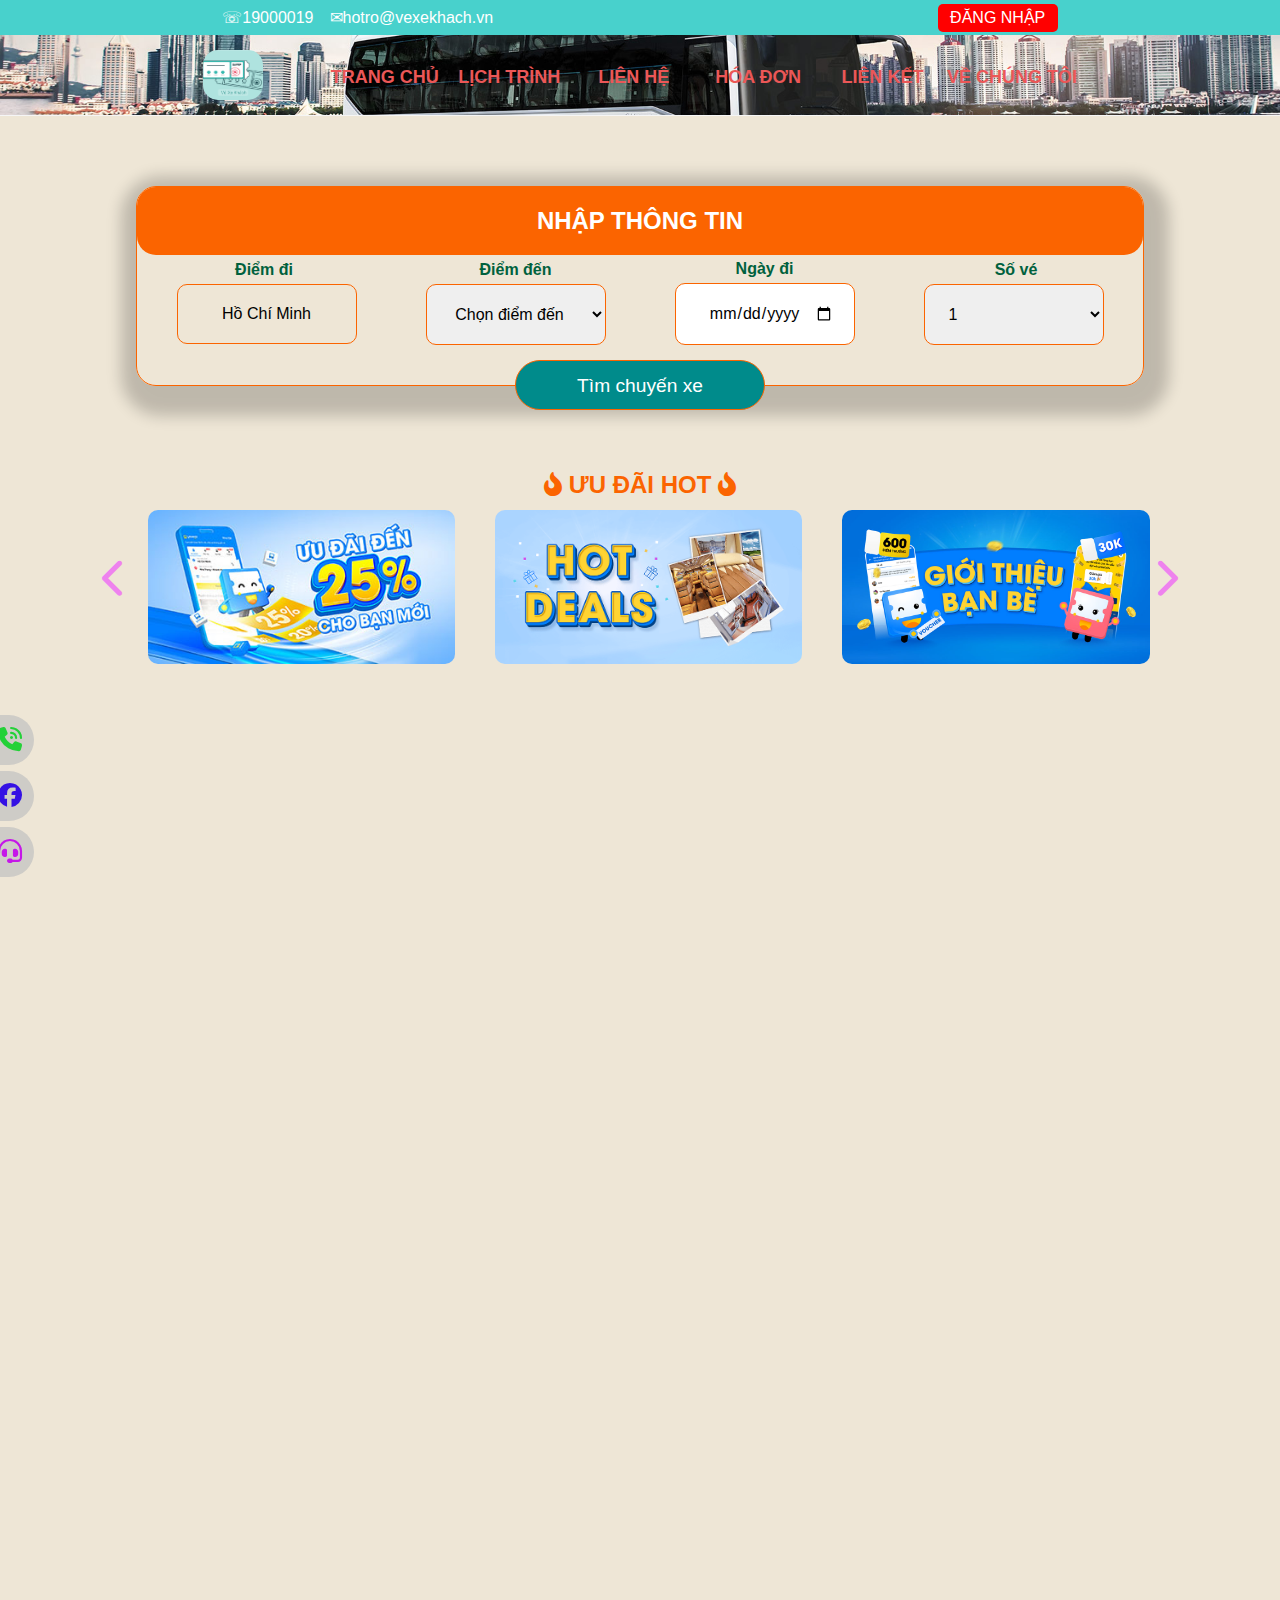
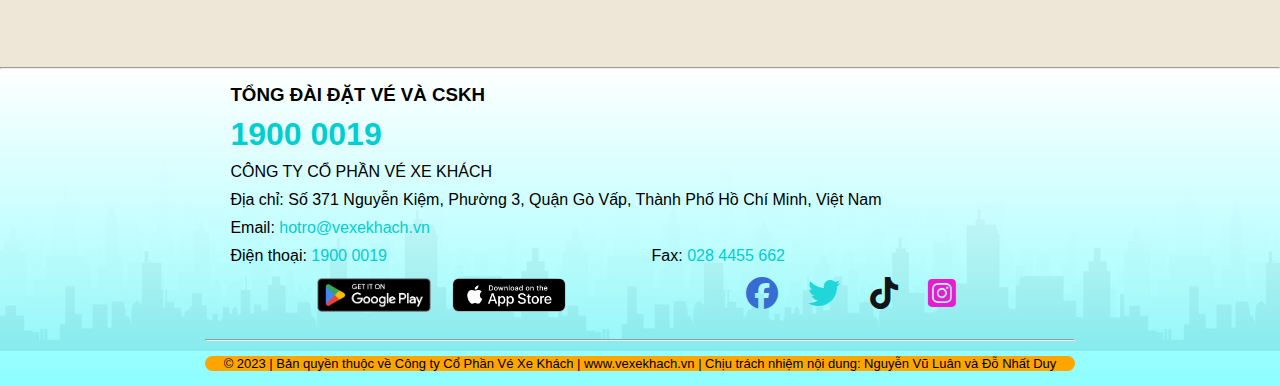
<file: index.html>
<!DOCTYPE html>
<html>

<head>
    <meta charset="UTF-8">
    <meta name="viewport" content="width=device-width, initial-scale=1.0">
    <link rel="stylesheet" href="index.css">
    <link rel="shortcut icon" href="imgs/shortcut.png">
    <link rel="stylesheet" href="./mobile740-index.css" media="screen and (max-width: 740px)" />
    <script src="code.jquery.com_jquery-3.7.0.min.js"></script>
    <script src="./index.js"></script>
    <link rel="stylesheet" href="https://cdnjs.cloudflare.com/ajax/libs/animate.css/4.1.1/animate.min.css">
    <link rel="stylesheet" href="https://cdnjs.cloudflare.com/ajax/libs/font-awesome/6.4.2/css/all.min.css">
    <title>Vé Xe Khách | Đặt Vé Nhanh</title>
</head>

<body >
    <header >
        <section>
            <div class="flex bg">
                <div class="flex">
                    <a href="#">
                        <div class="mgr">&#9743;19000019</div>
                    </a>
                    <a href="#">
                        <div class="mgl">&#9993;hotro@vexekhach.vn</div>
                    </a>
                </div>
                <div class="signin">
                    <a class="signin-a" href="#" id="showLogin">
                        <div>Đăng nhập</div>
                    </a>
                </div>
            </div>
        </section>
        <nav class="bg-nav">
            <section class="logo">
                <div class="flex">
                    <a class="div-img" href="./index.html"><img class="img" src="imgs/Vé Xe Khách.png" alt="logo"></a>

                    <nav id="menu">
                        <ul id="selec-header" class="selec-header">
                            <li><a href="index.html">TRANG CHỦ</a></li>
                            <li><a href="trang1.html">LỊCH TRÌNH</a></li>
                            <li><a href="trang3.html">LIÊN HỆ</a></li>
                            <li><a href="#">HÓA ĐƠN</a></li>
                            <li>
                                <a class="visited" href="#">LIÊN KẾT</a>
                                <ul class="sub-menu">
                                    <li><a href="https://futabus.vn/" target="_blank">FUTABusLines</a></li>
                                    <li><a href="https://vexere.com/" target="_blank">VeXeRe</a></li>
                                    <li><a href="https://megabus.vn/" target="_blank">Megabus</a></li>
                                </ul>
                            </li>
                            <li><a href="trang2.html">VỀ CHÚNG TÔI</a></li>
                            <li class="hide-on-large-screen"><a href="javascrpt:;"><i
                                        class="fa-solid fa-square-xmark close" style="color: #30c081;"></i></a></li>
                        </ul>
                        <a href="javascript:;" class="show-nav"><i class="fa-solid fa-bars"
                                style="color: #17ccd9;"></i></a>
                    </nav>
                </div>
            </section>
        </nav>
    </header>
    <main>
        <div>
            <section>
                <div>
                    <div class="box">
                        <div class="boxx">
                            <h2 class="boxx-padding20">NHẬP THÔNG TIN</h2>
                            <div class="boxx-table ">
                                <div>
                                    <label>Điểm đi</label>
                                    <div>
                                        <span class="start">Hồ Chí Minh</span>
                                    </div>
                                </div>
                                <div>
                                    <label>Điểm đến</label>
                                    <div>
                                        <select id="destination" class="end">
                                            <option value="">Chọn điểm đến</option>
                                            <option value="ag">An Giang</option>
                                            <option value="kh">Khánh Hòa</option>
                                            <option value="nb">Ninh Bình</option>
                                            <option value="bd">Bình Định</option>
                                            <option value="qn">Quảng Ngãi</option>
                                        </select>
                                    </div>
                                </div>
                                <div class="dates">
                                    <label>Ngày đi</label>
                                    <input type="date" class="date" id="date">
                                </div>
                                <div>
                                    <label>Số vé</label>
                                    <div>
                                        <select class="tickets" id="tickets" name="tickets" aria-placeholder="aaaaa">
                                            <option value="1">1</option>
                                            <option value="2">2</option>
                                            <option value="3">3</option>
                                            <option value="4">4</option>
                                            <option value="5">5</option>
                                        </select>
                                    </div>
                                </div>
                            </div>
                        </div>
                    </div>
                </div>
                <button class="search">Tìm chuyến xe</button>
            </section>

            <div class="login" id="popup">
                <form action="index.html">
                    <h1>login</h1>
                    <div class="input">
                        <i class="fa-solid fa-user line-icon" style="color: #511f1f;"></i>
                        <input type="text" placeholder="Username"required>
                       
                    </div>
                    <div class="input">
                        <i class="fa-solid fa-lock line-icon" style="color: #a23510;"></i>
                        <input type="password" placeholder="password" required maxlength="19">
                       
                    </div>
                    <div class="forget">
                        <label><input type="checkbox"> remember me</label>
                        <a href="#">forgot password?</a>
                    </div>
                    <button id="Login" type="submit" class="btn">login</button>
        
                    <div class="register">
                        <p>Don't have an account ? <a href="./register.html">register now</a></p>
                    </div>
                </form>
                <p><i id="closePopup" class="fa-solid fa-square-xmark close-login"></i></p>
            </div>

            

            <div class="Notification" id="notification">
                <p><i class="fa-regular fa-rectangle-xmark close2" style="color: #fb5d41;"></i></p>
                <p><i class="fa-solid fa-triangle-exclamation fa-bounce" style="color: #ffae00;"></i>Tuyến Đường hiện không hỗ trợ<i class="fa-solid fa-triangle-exclamation fa-bounce" style="color: #ffae00;"></i></p>
            </div>

            <div id="slide">
                <h2><i class="fa-solid fa-fire-flame-curved fa-shake"></i> ƯU ĐÃI HOT <i
                        class="fa-solid fa-fire-flame-curved fa-shake"></i></h2>
                <div class="imgs flex">
                    <img class="img-location" src="./imgs/endow1.jpg" alt="img1">
                    <img class="img-location" src="./imgs/endow2.png" alt="img2">
                    <img class="img-location" src="./imgs/endow3.jpg" alt="img3">
                </div>
                <div class="Controll">
                    <i class="fa-solid fa-chevron-left" onclick="prev()"></i>
                    <i class="fa-solid fa-chevron-right" onclick="next()"></i>
                </div>
            </div>

            <div id="slide2" class="reveal" >
                <div class="text-slice2">
                    <h2> Tuyến Đường Phổ Biến </h2>
                    <p>được khách hàng tin đưởng và lựa chọn</p>
                </div>
                <div class="slide-container">
                    <div class="routes flex" id="routes">
                        <div class="route">
                            <a href="trang1.html">
                                <div><img class="img-route  fixed-size-img" src="./imgs/ND1.jpg" alt="img 4"></div>
                                <div class="route-name">Sài Gòn - Đà Nẵng </div>
                                <div class="route-price">Từ 400.000đ</div>
                            </a>
                        </div>
                    </div>
                </div>
                <div class="Controll2">
                    <i class="fa-solid fa-circle-chevron-left fa-fade fa-sm" style="color: #db0ab5;"
                        onclick="prev2()"></i>
                    <i class="fa-solid fa-circle-chevron-right fa-fade fa-sm" style="color: #db0ab5;"
                        onclick="next2()"></i>
                </div>
            </div>

            <div class="more-about reveal">
                <h2>BUS GROUP - CHẤT LƯỢNG LÀ DANH DỰ</h2>
                <P>Được Khách Hàng Tin Tưởng và Lựa Chọn</P>
                <div class="flex abouts">
                    <div class="about">
                        <ul class="flex about1">
                            <li><img src="./imgs/about1.svg" alt="about1"></li>
                            <li>
                                <h4>Hơn 400 triệu lượt khách</h4>
                            </li>
                        </ul>
                        <ul class="flex about2">
                            <li><img src="./imgs/about2.svg" alt="about2"></li>
                            <li>
                                <h4>Hơn 500 Phòng vé - Bưu Cục</h4>
                            </li>
                        </ul>
                        <ul class="flex about3">
                            <li><img src="./imgs/about3.svg" alt="about3"></li>
                            <li>
                                <h4>Hơn 3000 Chuyến Xe</h4>
                            </li>
                        </ul>
                    </div>
                    <div><img class="img-about" src="./imgs/about.svg" alt="about"></div>
                </div>
            </div>
        </div>
    </main>
    <footer>
        <div class="footer-hr">
            <hr>
        </div>

        <div class="footer-div">
            <div class="footer-div-div1">
                <h3>TỔNG ĐÀI ĐẶT VÉ VÀ CSKH</h3>
                <h1><a class="foot" href="#">1900 0019</a></h1>
                <p>CÔNG TY CỔ PHẦN VÉ XE KHÁCH</p>
                <p>Địa chỉ: Số 371 Nguyễn Kiệm, Phường 3, Quận Gò Vấp, Thành Phố Hồ Chí Minh, Việt Nam</a></p>
                <p>Email: <a class="foot" href="#">hotro@vexekhach.vn</a></p>
                <div class="flex space">
                    <div class="phone">Điện thoại: <a class="foot" href="#">1900 0019</a></div>
                    <div>Fax: <a class="foot" href="#">028 4455 662</a></div>
                </div>
                <div class="flex more">
                    <div class="more-img">
                        <a href="#"><img src="./imgs/google play.png" alt="app store"></a>
                        <a href="#"><img src="./imgs/app store.png" alt="google play"></a>
                    </div>
                    <div class="icon-footer flex">
                        <a href="https://www.facebook.com/"><span><i class="fa-brands fa-facebook my-element hover-animate" style="color: #366dd3;"></i></span></a>
                        <a href="https://twitter.com/?lang=en"> <span><i class="fa-brands fa-twitter my-element hover-animate" style="color: #20d6d9;"></i></span></a>
                        <a href="https://www.tiktok.com/en/"><span><i class="fa-brands fa-tiktok my-element hover-animate" style="color: #131416;"></i></span></a>
                        <a href="https://www.instagram.com/"><span><i class="fa-brands fa-square-instagram my-element hover-animate" style="color: #ea1ace;"></i></span></a>
                    </div>

                </div>
            </div>
            <div class="footer-div-div2">
                <div class="footer-div-div2-div1">
                    <hr>
                </div>
                <div class="footer-div-div2-div2">&copy; 2023 | Bản quyền thuộc về Công ty Cổ Phần Vé Xe Khách |
                    www.vexekhach.vn | Chịu trách nhiệm nội dung: Nguyễn Vũ Luân và Đỗ Nhất Duy</div>
                <div class="footer-div-div2-div3"></div>
            </div>
        </div>

        <div class="support flex">
            <a href="#">1900 0019<i class="fa-solid fa-phone-volume fa-beat-fade icon-left" style="color: #23d138;"></i></a>
            <a href="https://www.facebook.com/">Facebook <i class="fa-brands fa-facebook fa-beat-fade icon-left" style="color: #3411e4;"></i></i></a>
            <a href="#">Tư Vấn <i class="fa-solid fa-headset fa-beat-fade icon-left" style="color: #c517e8;"></i></a>
        </div>

        <a href="#" class="totop">
            <i class="fas fa-chevron-up"></i>
        </a>
        <script src="index.js"></script>
    </footer>
</body>

</html>
</file>
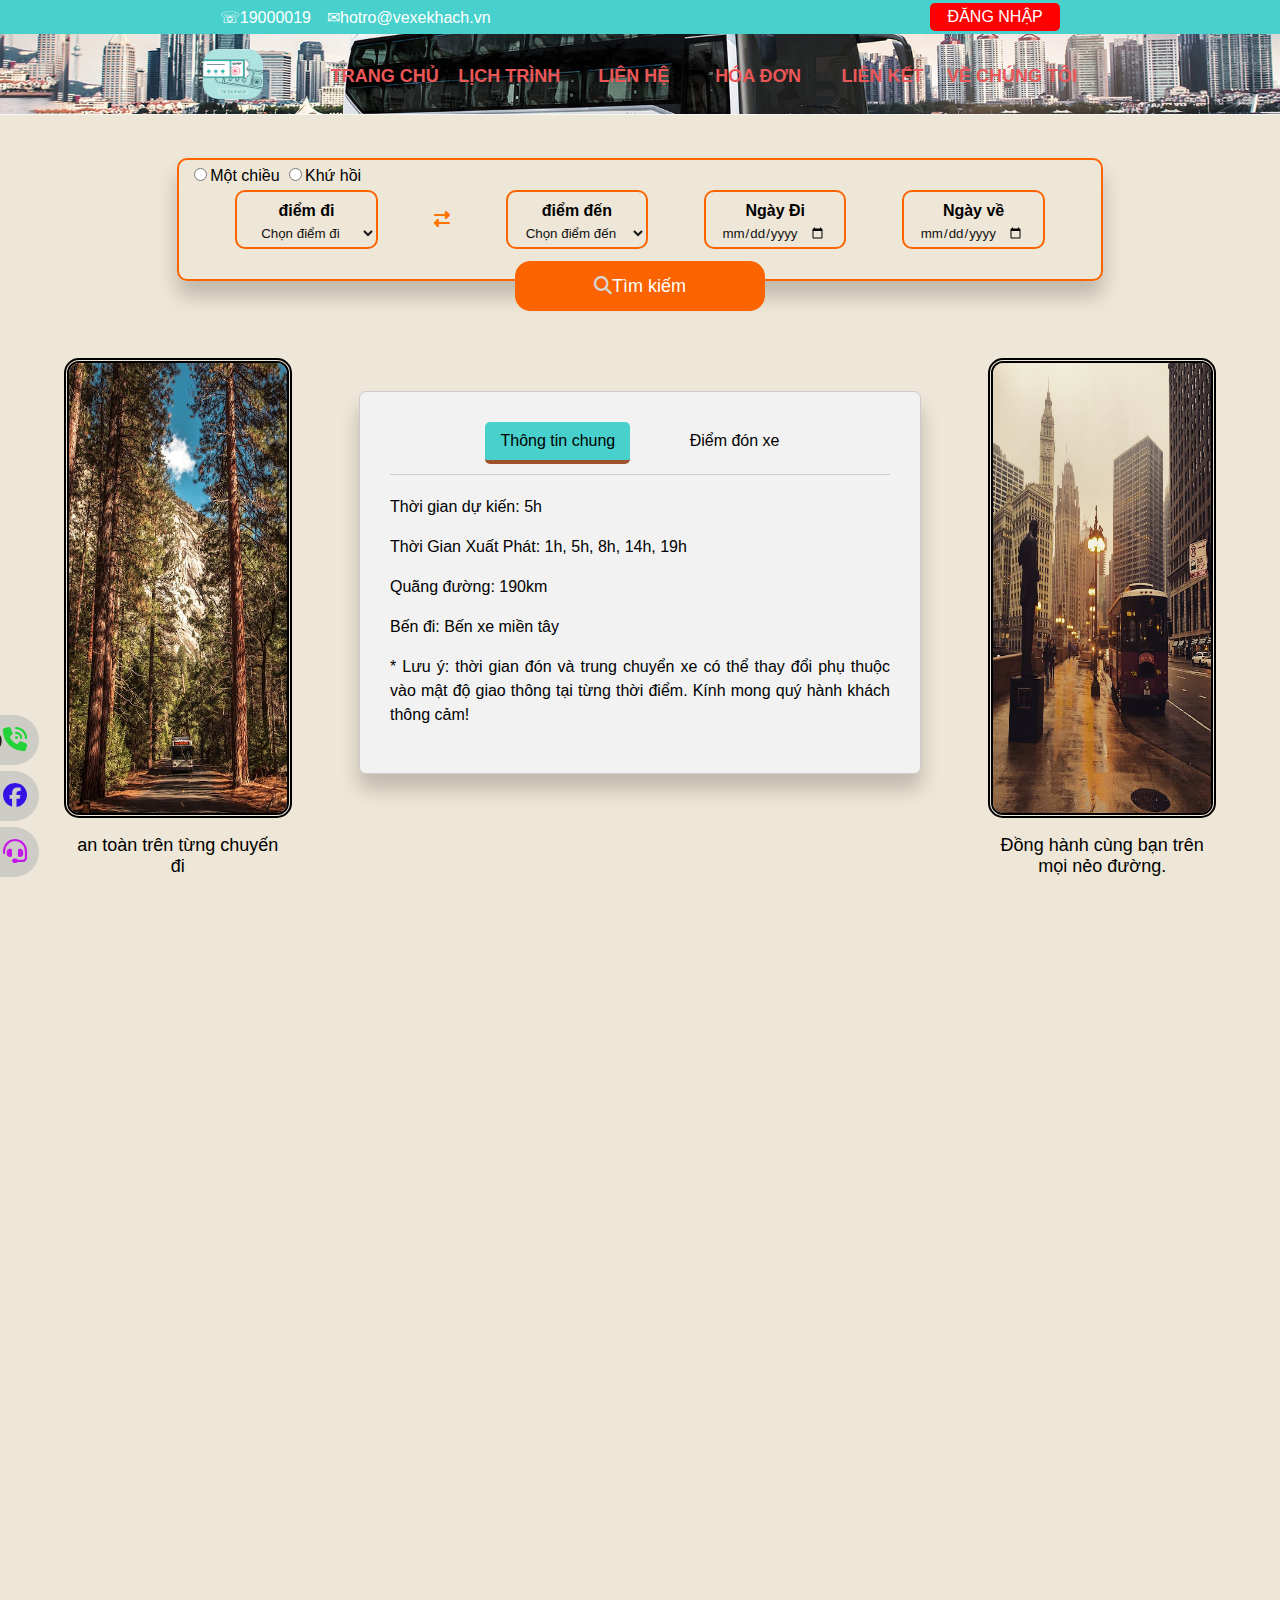
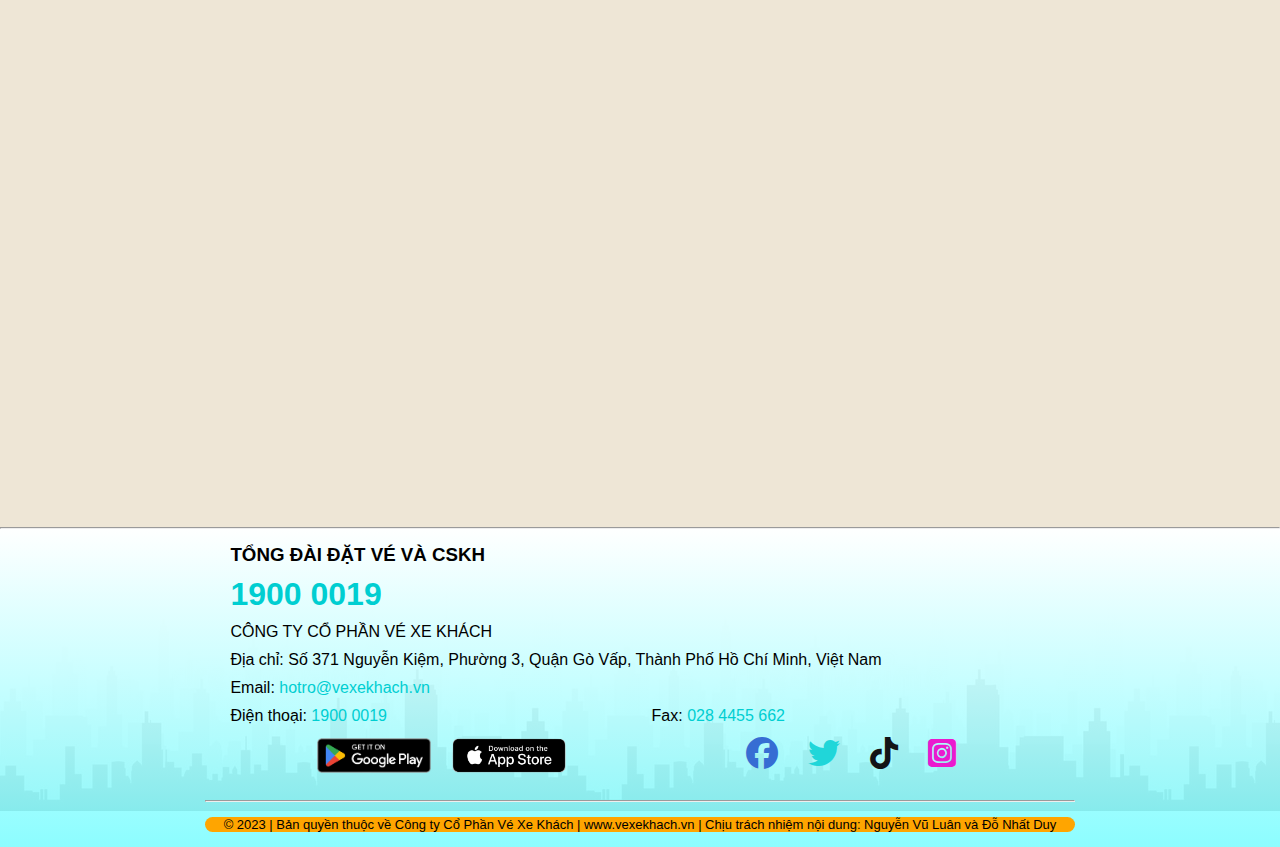
<file: trang1.html>
<!DOCTYPE html>
<html lang="en">

<head>
    <meta charset="UTF-8">
    <meta name="viewport" content="width=device-width, initial-scale=1.0">
    <title>tuyến đường</title>
    <link rel="shortcut icon" href="imgs/shortcut.png">
    <link rel="stylesheet" href="./trang1.css">
    <link rel="stylesheet" href="./mobile740-trang1.css" media="screen and (max-width: 740px)" />
    <script src="code.jquery.com_jquery-3.7.0.min.js"></script>
    <script src="./trang1.js"></script>
    <link rel="stylesheet" href="https://cdnjs.cloudflare.com/ajax/libs/font-awesome/6.4.2/css/all.min.css">
</head>

<body>
    <header>
        <section>
            <div class="flex bg">
                <div class="flex">
                    <a href="#">
                        <div class="mgr">&#9743;19000019</div>
                    </a>
                    <a href="#">
                        <div class="mgl">&#9993;hotro@vexekhach.vn</div>
                    </a>
                </div>
                <div class="signin">
                    <a class="signin-a" href="./register.html">
                        <div>Đăng nhập</div>
                    </a>
                </div>
            </div>
        </section>
        <nav class="bg-nav">
            <section class="logo">
                <div class="flex">
                    <a class="div-img" href="./index.html"><img class="img" src="imgs/Vé Xe Khách.png" alt="logo"></a>

                    <nav id="menu">
                        <ul id="selec-header" class="selec-header">
                            <li><a href="index.html">TRANG CHỦ</a></li>
                            <li><a href="trang1.html">LỊCH TRÌNH</a></li>
                            <li><a href="trang3.html">LIÊN HỆ</a></li>
                            <li><a href="#">HÓA ĐƠN</a></li>
                            <li>
                                <a class="visited" href="#">LIÊN KẾT</a>
                                <ul class="sub-menu">
                                    <li><a href="https://futabus.vn/" target="_blank">FUTABusLines</a></li>
                                    <li><a href="https://vexere.com/" target="_blank">VeXeRe</a></li>
                                    <li><a href="https://megabus.vn/" target="_blank">Megabus</a></li>
                                </ul>
                            </li>
                            <li><a href="trang2.html">VỀ CHÚNG TÔI</a></li>
                            <li class="hide-on-large-screen"><a href="javascrpt:;"><i
                                        class="fa-solid fa-square-xmark close" style="color: #30c081;"></i></a></li>
                        </ul>
                        <a href="javascript:;" class="show-nav"><i class="fa-solid fa-bars icon-menu"
                                style="color: #17ccd9; "></i></a>
                    </nav>
                </div>
            </section>
        </nav>
    </header>

    <aside class="ads ">
        <div class="left-ads">
            <img id="image1" src="./imgs/ads2.jpeg" alt="bus-ads">
            <p>an toàn trên từng chuyến đi</p>
        </div>
        <div class="right-ads">
            <img id="image2" src="./imgs/ads5.jpeg" alt="bus-ads">
            <p>Đồng hành cùng bạn trên mọi nẻo đường.</p>
        </div>
    </aside>

    <main>
        <div>
            <!-- khung lựa chọn điểm đến, điểm đi, tìm kiếm -->
            <div class="routes flex">
                <div>
                    <label>
                        <input type="radio" name="trip-type" value="oneway">Một chiều
                    </label>

                    <label>
                        <input type="radio" name="trip-type" value="roundtrip">Khứ hồi
                    </label>
                </div>

                <div class="route">
                    <label for="departure">điểm đi</label>
                    <select id="departure" class="route-select-box">
                        <option value="">Chọn điểm đi</option>
                        <option value="sg">TP. Hồ Chí Minh</option>
                        <option value="dl">Đà Lạt</option>
                        <option value="nt">Nha Trang</option>
                        <option value="dn">Đà Nẵng</option>
                    </select>
                </div>
                <div>
                    <i class="fa-solid fa-right-left img-arrow" style="color: #ff7300;"></i>
                </div>
                <div class="route">
                    <label for="destination">điểm đến</label>
                    <select id="destination" class="route-select-box">
                        <option value="">Chọn điểm đến</option>
                        <option value="vt">An Giang</option>
                        <option value="kh">Khánh Hòa</option>
                        <option value="nb">Ninh Bình</option>
                        <option value="bd">Bình Định</option>
                        <option value="qg">Quảng Ngãi</option>
                    </select>
                </div>
                <div class="route">
                    <label for="depart-date">Ngày Đi</label>
                    <input id="depart-date" type="date" id="departure-time" class="route-select-box">
                </div>
                <div class="route">
                    <label for="return-date">Ngày về</label>
                    <input id="return-date" type="date" id="departure-time" class="route-select-box">
                </div>
            </div>
            <button id="search-btn" class="route-select-box"><i class="fa-solid fa-magnifying-glass"
                    style="color: rgb(214, 213, 207);"></i>Tìm kiếm</button>



            <!-- Thông báo thông tin tuyến đường đã chọn và bến xe -->
            <div class="tab-container ">
                <div>
                    <ul class="tab-switch">
                        <li class="active" data-tab="tab1">Thông tin chung</li>
                        <li data-tab="tab2">Điểm đón xe</li>
                    </ul>
                </div>

                <div class="tab-content">
                    <div id="tab1" class="tab-pane active">
                        <p> Thời gian dự kiến: 5h</p>
                        <p> Thời Gian Xuất Phát: 1h, 5h, 8h, 14h, 19h</p>
                        <p>Quãng đường: 190km</p>
                        <p>Bến đi: Bến xe miền tây</p>
                        <p><span>* Lưu ý</span>: thời gian đón và trung chuyển xe có thể thay đổi phụ thuộc vào mật độ
                            giao thông tại từng thời điểm. Kính mong quý hành khách thông cảm! </p>
                    </div>

                    <div id="tab2" class="tab-pane">
                        <p>Address: 395 Đ. Kinh Dương Vương, An Lạc, Bình Tân, TP Hồ Chí Minh</p>
                        <p>destination address: 392, P, Phạm Cư Lượng, TP.Long Xuyên, An Giang</p>
                        <p>destination address: QL91, Vĩnh Mỹ, Châu Đốc, Châu Phú B</p>
                        <p>destination address: ấp voi 2, tt Chi Lăng, Thị xã Tịnh Biên, An Giang</p>
                    </div>
                </div>
            </div>

            <!-- XE 1 -->
            <div id="car1" class="reveal">
                <section>
                    <!-- khung thông báo tuyến đường -->
                    <div class="route-main">

                        <div class="table-time2 flex">
                            <p><i class="fa-solid fa-fire fa-beat-fade" style="color: #ffde05;"></i> ƯU ĐÃI GIÁ CHÓT</p>

                            <ul class="countdown flex">
                                <li><i class="fa-solid fa-bolt fa-beat" style="color: #fbff1a;"></i></li>
                                <li class="reverse-time1"></i>Kết thúc trong: 8:00:00</li>
                            </ul>
                        </div>

                        <img id="room1" src="./imgs/1.jpeg" alt="room 1">
                        <ul class="route-1 flex">
                            <li>Limousine 36 giường</li>
                            <li>320.000 đ</li>
                        </ul>

                        <ul class="route-2 flex">
                            <li><i class="fa-solid fa-bus" style="color: #45328b;"></i> 01:00 ----- <i
                                    class="fa-solid fa-location-dot" style="color: #1b4ea7;"></i> 6:00</li>
                            <li>260.000 đ</li>
                        </ul>

                        <ul class="route-3 flex">
                            <li>Thông tin chi tiết <i class="fa-solid fa-circle-chevron-down"
                                    style="color: #0d45a5;"></i>
                            </li>
                            <li><button id="choose-seat-btn1" class="choose-seat-btn btn-label"> Chọn Chỗ </button></li>
                        </ul>
                    </div>
                </section>

                <!-- bảng ẩn, khi nhấn button chọn ghế thì hiện lên -->
                <section class="Reservations clear hidden" id="reservationSection1">
                    <!-- thông báo các bước tiến hành -->
                    <ul class="flex instruct">
                        <li><i class="fa-solid fa-1" style="color: #0453dc;"></i> Chọn Chỗ</li>
                        <li><i class="fa-solid fa-arrow-right" style="color: #1269ba;"></i></li>
                        <li><i class="fa-solid fa-2" style="color: #731111;"></i> Điểm Đón, Trả</li>
                        <li><i class="fa-solid fa-arrow-right" style="color: #1269ba;"></i></li>
                        <li><i class="fa-solid fa-3" style="color: #620e0e;"></i> Nhập Thông Tin</li>
                    </ul>
                    <!-- ghế trống hay hết -->
                    <ul class="flex phanLoai">
                        <li><i class="fa-solid fa-mattress-pillow" style="color: #ebe6e6;"></i> Còn Trống</li>
                        <li><i class="fa-solid fa-mattress-pillow" style="color: #f4d7d7;"></i> Ghế Không Bán</li>
                        <li><i id="color-seat2" class="fa-solid fa-mattress-pillow"></i> Đang Chọn</li>
                    </ul>
                    <!-- tầng dưới và tầng trên -->
                    <ul class="flex phanLoai">
                        <li>Tầng Dưới</li>
                        <li>Tầng Trên</li>
                    </ul>
                    <!-- phần điều chỉnh ghế bên phải và trái -->
                    <div class="flex seat-selection">
                        <!-- ghế tầng dưới -->
                        <div class="left flex">
                            <p><i class="fa-solid fa-mattress-pillow no-select" style="color: #f4d7d7;" data-name="A1"></i></p>
                            <p><i class="fa-solid fa-mattress-pillow no-select" style="color: #f4d7d7;" data-name="B1"></i></i>
                            </p>
                            <p><i class="fa-solid fa-mattress-pillow no-select" style="color: #f4d7d7;" data-name="C1"></i></i>
                            </p>
                            <p><i class="fa-solid fa-mattress-pillow no-select" style="color: #f4d7d7;" data-name="A3"></i></i>
                            </p>
                            <p><i class="fa-solid fa-mattress-pillow no-select" style="color: #f4d7d7;" data-name="B3"></i></i>
                            </p>
                            <p><i class="fa-solid fa-mattress-pillow no-select" style="color: #f4d7d7;" data-name="C3"></i></i>
                            </p>
                            <p><i class="fa-solid fa-mattress-pillow no-select" style="color: #f4d7d7;" data-name="A5"></i></i>
                            </p>
                            <p><i class="fa-solid fa-mattress-pillow no-select" style="color: #f4d7d7;" data-name="B5"></i></i>
                            </p>
                            <p><i class="fa-solid fa-mattress-pillow no-select" style="color: #f4d7d7;" data-name="C5"></i></i>
                            </p>
                            <p><i class="fa-solid fa-mattress-pillow no-select" style="color: #f4d7d7;" data-name="A7"></i></i>
                            </p>
                            <p><i class="fa-solid fa-mattress-pillow no-select" style="color: #f4d7d7;" data-name="B7"></i></i>
                            </p>
                            <p><i class="fa-solid fa-mattress-pillow no-select" style="color: #f4d7d7;" data-name="C7"></i></i>
                            </p>
                            <p><i class="fa-solid fa-mattress-pillow no-select" style="color: #f4d7d7;" data-name="A9"></i></i>
                            </p>
                            <p><i class="fa-solid fa-mattress-pillow no-select" style="color: #f4d7d7;" data-name="B9"></i></i>
                            </p>
                            <p><i class="fa-solid fa-mattress-pillow no-select" style="color: #f4d7d7;" data-name="C9"></i></i>
                            </p>
                            <p><i class="fa-solid fa-mattress-pillow no-select" style="color: #f4d7d7;" data-name="A11"></i></i>
                            </p>
                            <p><i class="fa-solid fa-mattress-pillow no-select" style="color: #f4d7d7;" data-name="B11"></i></i>
                            </p>
                            <p><i class="fa-solid fa-mattress-pillow no-select" style="color: #f4d7d7;" data-name="B11"></i></i>
                            </p>


                        </div>
                        <!-- ghế tầng trên -->
                        <div class="right flex">
                            <p><i class="fa-solid fa-mattress-pillow no-select" style="color: #f4d7d7;" data-name="A2"></i></i>
                            </p>
                            <p><i class="fa-solid fa-mattress-pillow no-select" style="color: #f4d7d7;" data-name="B2"></i></i>
                            </p>
                            <p><i class="fa-solid fa-mattress-pillow no-select" style="color: #f4d7d7;" data-name="C2"></i></i>
                            </p>
                            <p><i class="fa-solid fa-mattress-pillow empty-seat color-seat" data-name="A4"></i></p>
                            <p><i class="fa-solid fa-mattress-pillow empty-seat color-seat" data-name="B4"></i></p>
                            <p><i class="fa-solid fa-mattress-pillow empty-seat color-seat" data-name="C4"></i></p>
                            <p><i class="fa-solid fa-mattress-pillow empty-seat color-seat" data-name="A6"></i></p>
                            <p><i class="fa-solid fa-mattress-pillow empty-seat color-seat" data-name="B6"></i></p>
                            <p><i class="fa-solid fa-mattress-pillow empty-seat color-seat" data-name="C6"></i></p>
                            <p><i class="fa-solid fa-mattress-pillow empty-seat color-seat" data-name="A8"></i></p>
                            <p><i class="fa-solid fa-mattress-pillow empty-seat color-seat" data-name="B8"></i></p>
                            <p><i class="fa-solid fa-mattress-pillow empty-seat color-seat" data-name="C8"></i></p>
                            <p><i class="fa-solid fa-mattress-pillow empty-seat color-seat" data-name="A10"></i></p>
                            <p><i class="fa-solid fa-mattress-pillow empty-seat color-seat" data-name="B10"></i></p>
                            <p><i class="fa-solid fa-mattress-pillow empty-seat color-seat" data-name="C10"></i></p>
                            <p><i class="fa-solid fa-mattress-pillow empty-seat color-seat" data-name="A12"></i></p>
                            <p><i class="fa-solid fa-mattress-pillow empty-seat color-seat" data-name="B12"></i></p>
                            <p><i class="fa-solid fa-mattress-pillow empty-seat color-seat" data-name="C12"></i></p>
                        </div>
                    </div>
                    <hr>

                    <!-- thông báo số ghế, số tiền -->
                    <ul class="Notification flex">
                        <li id="selectedSeat">Số Ghế:<span class="seat-text">Chưa Chọn Ghế</span> </li>
                        <li id="totalAmount">Tổng Cộng: <span class="seat-text">0đ</span></li>
                        <li><button class="Btn-close continueBtn">Tiếp Tục</button></li>
                    </ul>
                    <i id="hide-section-btn1" class="fa-solid fa-square-xmark close-seat"></i>
                </section>
            </div>

            <!-- XE 2 -->
            <div id="car2" class="reveal">
                <section>
                    <!-- khung thông báo tuyến đường -->
                    <div class="route-main">

                        <div class="table-time flex">
                            <p><i class="fa-solid fa-fire fa-beat-fade" style="color: #ffde05;"></i> ƯU ĐÃI GIÁ CHÓT</p>

                            <ul class="countdown flex">
                                <li><i class="fa-solid fa-bolt fa-beat" style="color: #fbff1a;"></i></li>
                                <li class="reverse-time2"></i>Kết thúc trong: 8:00:00</li>
                            </ul>
                        </div>

                        <img id="room1" src="./imgs/giường nằm 1.jpg" alt="room 1">
                        <ul class="route-1 flex">
                            <li>Limousine 36 giường</li>
                            <li>320.000 đ</li>
                        </ul>

                        <ul class="route-2 flex">
                            <li><i class="fa-solid fa-bus" style="color: #45328b;"></i> 5:00 ----- <i
                                    class="fa-solid fa-location-dot" style="color: #1b4ea7;"></i> 10:00</li>
                            <li>240.000 đ</li>
                        </ul>

                        <ul class="route-3 flex">
                            <li>Thông tin chi tiết <i class="fa-solid fa-circle-chevron-down"
                                    style="color: #0d45a5;"></i>
                            </li>
                            <li><button id="choose-seat-btn2" class=" choose-seat-btn btn-label"> Chọn Chỗ </button>
                            </li>
                        </ul>
                    </div>
                </section>

                <!-- bảng ẩn, khi nhấn button chọn ghế thì hiện lên -->
                <section class="Reservations clear hidden" id="reservationSection2">
                    <!-- thông báo các bước tiến hành -->
                    <ul class="flex instruct">
                        <li><i class="fa-solid fa-1" style="color: #0453dc;"></i> Chọn Chỗ</li>
                        <li><i class="fa-solid fa-arrow-right" style="color: #1269ba;"></i></li>
                        <li><i class="fa-solid fa-2" style="color: #731111;"></i> Điểm Đón, Trả</li>
                        <li><i class="fa-solid fa-arrow-right" style="color: #1269ba;"></i></li>
                        <li><i class="fa-solid fa-3" style="color: #620e0e;"></i> Nhập Thông Tin</li>
                    </ul>
                    <!-- ghế trống hay hết -->
                    <ul class="flex phanLoai">
                        <li><i class="fa-solid fa-mattress-pillow" style="color: #ebe6e6;"></i> Còn Trống</li>
                        <li><i class="fa-solid fa-mattress-pillow no-select" style="color: #f4d7d7;"></i> Ghế Không Bán</li>
                        <li><i id="color-seat2" class="fa-solid fa-mattress-pillow"></i> Đang Chọn</li>
                    </ul>
                    <!-- tầng dưới và tầng trên -->
                    <ul class="flex phanLoai">
                        <li>Tầng Dưới</li>
                        <li>Tầng Trên</li>
                    </ul>
                    <!-- phần điều chỉnh ghế bên phải và trái -->
                    <div class="flex seat-selection">
                        <!-- ghế tầng dưới -->
                        <div class="left flex">
                            <p><i class="fa-solid fa-mattress-pillow no-select" style="color: #f4d7d7;" data-name="A1"></i></p>
                            <p><i class="fa-solid fa-mattress-pillow no-select" style="color: #f4d7d7;" data-name="B1"></i></i>
                            </p>
                            <p><i class="fa-solid fa-mattress-pillow no-select" style="color: #f4d7d7;" data-name="C1"></i></i>
                            </p>
                            <p><i class="fa-solid fa-mattress-pillow no-select" style="color: #f4d7d7;" data-name="A3"></i></i>
                            </p>
                            <p><i class="fa-solid fa-mattress-pillow no-select" style="color: #f4d7d7;" data-name="B3"></i></i>
                            </p>
                            <p><i class="fa-solid fa-mattress-pillow no-select" style="color: #f4d7d7;" data-name="C3"></i></i>
                            </p>
                            <p><i class="fa-solid fa-mattress-pillow no-select" style="color: #f4d7d7;" data-name="A5"></i></i>
                            </p>
                            <p><i class="fa-solid fa-mattress-pillow no-select" style="color: #f4d7d7;" data-name="B5"></i></i>
                            </p>
                            <p><i class="fa-solid fa-mattress-pillow no-select" style="color: #f4d7d7;" data-name="C5"></i></i>
                            </p>
                            <p><i class="fa-solid fa-mattress-pillow no-select" style="color: #f4d7d7;" data-name="A7"></i></i>
                            </p>
                            <p><i class="fa-solid fa-mattress-pillow no-select" style="color: #f4d7d7;" data-name="B7"></i></i>
                            </p>
                            <p><i class="fa-solid fa-mattress-pillow no-select" style="color: #f4d7d7;" data-name="C7"></i></i>
                            </p>
                            <p><i class="fa-solid fa-mattress-pillow no-select" style="color: #f4d7d7;" data-name="A9"></i></i>
                            </p>
                            <p><i class="fa-solid fa-mattress-pillow empty-seat color-seat" data-name="B9"></i></i>
                            </p>
                            <p><i class="fa-solid fa-mattress-pillow empty-seat color-seat" data-name="C9"></i></i>
                            </p>
                            <p><i class="fa-solid fa-mattress-pillow empty-seat color-seat" data-name="A11"></i></i>
                            </p>
                            <p><i class="fa-solid fa-mattress-pillow empty-seat color-seat" data-name="B11"></i></i>
                            </p>
                            <p><i class="fa-solid fa-mattress-pillow empty-seat color-seat" data-name="B11"></i></i>
                            </p>


                        </div>
                        <!-- ghế tầng trên -->
                        <div class="right flex">
                            <p><i class="fa-solid fa-mattress-pillow no-select" style="color: #f4d7d7;" data-name="A2"></i></i>
                            </p>
                            <p><i class="fa-solid fa-mattress-pillow no-select" style="color: #f4d7d7;" data-name="B2"></i></i>
                            </p>
                            <p><i class="fa-solid fa-mattress-pillow no-select" style="color: #f4d7d7;" data-name="C2"></i></i>
                            </p>
                            <p><i class="fa-solid fa-mattress-pillow empty-seat color-seat" data-name="A4"></i></p>
                            <p><i class="fa-solid fa-mattress-pillow empty-seat color-seat" data-name="B4"></i></p>
                            <p><i class="fa-solid fa-mattress-pillow empty-seat color-seat" data-name="C4"></i></p>
                            <p><i class="fa-solid fa-mattress-pillow empty-seat color-seat" data-name="A6"></i></p>
                            <p><i class="fa-solid fa-mattress-pillow empty-seat color-seat" data-name="B6"></i></p>
                            <p><i class="fa-solid fa-mattress-pillow empty-seat color-seat" data-name="C6"></i></p>
                            <p><i class="fa-solid fa-mattress-pillow empty-seat color-seat" data-name="A8"></i></p>
                            <p><i class="fa-solid fa-mattress-pillow empty-seat color-seat" data-name="B8"></i></p>
                            <p><i class="fa-solid fa-mattress-pillow empty-seat color-seat" data-name="C8"></i></p>
                            <p><i class="fa-solid fa-mattress-pillow empty-seat color-seat" data-name="A10"></i></p>
                            <p><i class="fa-solid fa-mattress-pillow empty-seat color-seat" data-name="B10"></i></p>
                            <p><i class="fa-solid fa-mattress-pillow empty-seat color-seat" data-name="C10"></i></p>
                            <p><i class="fa-solid fa-mattress-pillow empty-seat color-seat" data-name="A12"></i></p>
                            <p><i class="fa-solid fa-mattress-pillow empty-seat color-seat" data-name="B12"></i></p>
                            <p><i class="fa-solid fa-mattress-pillow empty-seat color-seat" data-name="C12"></i></p>
                        </div>
                    </div>
                    <hr>

                    <!-- thông báo số ghế, số tiền -->
                    <ul class="Notification flex">
                        <li id="selectedSeat">Số Ghế:<span class="seat-text">Chưa Chọn Ghế</span> </li>
                        <li id="totalAmount">Tổng Cộng: <span class="seat-text">0đ</span></li>
                        <li><button class="Btn-close continueBtn">Tiếp Tục</button></li>
                    </ul>
                    <i id="hide-section-btn2" class="fa-solid fa-square-xmark close-seat"></i>
                </section>
            </div>

            <!-- XE 3 -->
            <div id="car3" class="reveal">
                <section>
                    <!-- khung thông báo tuyến đường -->
                    <div class="route-main">

                        <div class="table-time2 flex">
                            <p><i class="fa-solid fa-fire fa-beat-fade" style="color: #ffde05;"></i> ƯU ĐÃI GIÁ CHÓT</p>

                            <ul class="countdown flex">
                                <li><i class="fa-solid fa-bolt fa-beat" style="color: #fbff1a;"></i></li>
                                <li class="reverse-time3"></i>Kết thúc trong: 8:00:00</li>
                            </ul>
                        </div>

                        <img id="room1" src="./imgs/giường nằm 3.jpg" alt="room 1">
                        <ul class="route-1 flex">
                            <li>Limousine 36 giường</li>
                            <li>320.000 đ</li>
                        </ul>

                        <ul class="route-2 flex">
                            <li><i class="fa-solid fa-bus" style="color: #45328b;"></i> 8:00 ----- <i
                                    class="fa-solid fa-location-dot" style="color: #1b4ea7;"></i> 13:00</li>
                            <li>255.000 đ</li>
                        </ul>

                        <ul class="route-3 flex">
                            <li>Thông tin chi tiết <i class="fa-solid fa-circle-chevron-down"
                                    style="color: #0d45a5;"></i>
                            </li>
                            <li><button id="choose-seat-btn2" class=" choose-seat-btn btn-label"> Chọn Chỗ </button>
                            </li>
                        </ul>
                    </div>
                </section>

                <!-- bảng ẩn, khi nhấn button chọn ghế thì hiện lên -->
                <section class="Reservations clear hidden" id="reservationSection3">
                    <!-- thông báo các bước tiến hành -->
                    <ul class="flex instruct">
                        <li><i class="fa-solid fa-1" style="color: #0453dc;"></i> Chọn Chỗ</li>
                        <li><i class="fa-solid fa-arrow-right" style="color: #1269ba;"></i></li>
                        <li><i class="fa-solid fa-2" style="color: #731111;"></i> Điểm Đón, Trả</li>
                        <li><i class="fa-solid fa-arrow-right" style="color: #1269ba;"></i></li>
                        <li><i class="fa-solid fa-3" style="color: #620e0e;"></i> Nhập Thông Tin</li>
                    </ul>
                    <!-- ghế trống hay hết -->
                    <ul class="flex phanLoai">
                        <li><i class="fa-solid fa-mattress-pillow" style="color: #ebe6e6;"></i> Còn Trống</li>
                        <li><i class="fa-solid fa-mattress-pillow no-select" style="color: #f4d7d7;"></i> Ghế Không Bán</li>
                        <li><i id="color-seat2" class="fa-solid fa-mattress-pillow"></i> Đang Chọn</li>
                    </ul>
                    <!-- tầng dưới và tầng trên -->
                    <ul class="flex phanLoai">
                        <li>Tầng Dưới</li>
                        <li>Tầng Trên</li>
                    </ul>
                    <!-- phần điều chỉnh ghế bên phải và trái -->
                    <div class="flex seat-selection">
                        <!-- ghế tầng dưới -->
                        <div class="left flex">
                            <p><i class="fa-solid fa-mattress-pillow no-select" style="color: #f4d7d7;" data-name="A1"></i></p>
                            <p><i class="fa-solid fa-mattress-pillow no-select" style="color: #f4d7d7;" data-name="B1"></i></i>
                            </p>
                            <p><i class="fa-solid fa-mattress-pillow no-select" style="color: #f4d7d7;" data-name="C1"></i></i>
                            </p>
                            <p><i class="fa-solid fa-mattress-pillow empty-seat color-seat" data-name="A3"></i></i>
                            </p>
                            <p><i class="fa-solid fa-mattress-pillow empty-seat color-seat" data-name="B3"></i></i>
                            </p>
                            <p><i class="fa-solid fa-mattress-pillow empty-seat color-seat" data-name="C3"></i></i>
                            </p>
                            <p><i class="fa-solid fa-mattress-pillow no-select" style="color: #f4d7d7;" data-name="A5"></i></i>
                            </p>
                            <p><i class="fa-solid fa-mattress-pillow no-select" style="color: #f4d7d7;" data-name="B5"></i></i>
                            </p>
                            <p><i class="fa-solid fa-mattress-pillow no-select" style="color: #f4d7d7;" data-name="C5"></i></i>
                            </p>
                            <p><i class="fa-solid fa-mattress-pillow no-select" style="color: #f4d7d7;" data-name="A7"></i></i>
                            </p>
                            <p><i class="fa-solid fa-mattress-pillow empty-seat color-seat" data-name="B7"></i></i>
                            </p>
                            <p><i class="fa-solid fa-mattress-pillow empty-seat color-seat" data-name="C7"></i></i>
                            </p>
                            <p><i class="fa-solid fa-mattress-pillow empty-seat color-seat" data-name="A9"></i></i>
                            </p>
                            <p><i class="fa-solid fa-mattress-pillow no-select" style="color: #f4d7d7;" data-name="B9"></i></i>
                            </p>
                            <p><i class="fa-solid fa-mattress-pillow no-select" style="color: #f4d7d7;" data-name="C9"></i></i>
                            </p>
                            <p><i class="fa-solid fa-mattress-pillow empty-seat color-seat" data-name="A11"></i></i>
                            </p>
                            <p><i class="fa-solid fa-mattress-pillow no-select" style="color: #f4d7d7;" data-name="B11"></i></i>
                            </p>
                            <p><i class="fa-solid fa-mattress-pillow empty-seat color-seat" data-name="B11"></i></i>
                            </p>


                        </div>
                        <!-- ghế tầng trên -->
                        <div class="right flex">
                            <p><i class="fa-solid fa-mattress-pillow no-select" style="color: #f4d7d7;" data-name="A2"></i></i>
                            </p>
                            <p><i class="fa-solid fa-mattress-pillow no-select" style="color: #f4d7d7;" data-name="B2"></i></i>
                            </p>
                            <p><i class="fa-solid fa-mattress-pillow no-select" style="color: #f4d7d7;" data-name="C2"></i></i>
                            </p>
                            <p><i class="fa-solid fa-mattress-pillow no-select" style="color: #f4d7d7;" data-name="A4"></i></p>
                            <p><i class="fa-solid fa-mattress-pillow no-select" style="color: #f4d7d7;" data-name="B4"></i></p>
                            <p><i class="fa-solid fa-mattress-pillow empty-seat color-seat" data-name="C4"></i></p>
                            <p><i class="fa-solid fa-mattress-pillow empty-seat color-seat" data-name="A6"></i></p>
                            <p><i class="fa-solid fa-mattress-pillow no-select" style="color: #f4d7d7;" data-name="B6"></i></p>
                            <p><i class="fa-solid fa-mattress-pillow empty-seat color-seat" data-name="C6"></i></p>
                            <p><i class="fa-solid fa-mattress-pillow empty-seat color-seat" data-name="A8"></i></p>
                            <p><i class="fa-solid fa-mattress-pillow empty-seat color-seat" data-name="B8"></i></p>
                            <p><i class="fa-solid fa-mattress-pillow empty-seat color-seat" data-name="C8"></i></p>
                            <p><i class="fa-solid fa-mattress-pillow no-select" style="color: #f4d7d7;" data-name="A10"></i></p>
                            <p><i class="fa-solid fa-mattress-pillow no-select" style="color: #f4d7d7;" data-name="B10"></i></p>
                            <p><i class="fa-solid fa-mattress-pillow no-select" style="color: #f4d7d7;" data-name="C10"></i></p>
                            <p><i class="fa-solid fa-mattress-pillow no-select" style="color: #f4d7d7;" data-name="A12"></i></p>
                            <p><i class="fa-solid fa-mattress-pillow empty-seat color-seat" data-name="B12"></i></p>
                            <p><i class="fa-solid fa-mattress-pillow empty-seat color-seat" data-name="C12"></i></p>
                        </div>
                    </div>
                    <hr>

                    <!-- thông báo số ghế, số tiền -->
                    <ul class="Notification flex">
                        <li id="selectedSeat">Số Ghế:<span class="seat-text">Chưa Chọn Ghế</span> </li>
                        <li id="totalAmount">Tổng Cộng: <span class="seat-text">0đ</span></li>
                        <li><button class="Btn-close continueBtn">Tiếp Tục</button></li>
                    </ul>
                    <i id="hide-section-btn3" class="fa-solid fa-square-xmark close-seat"></i>
                </section>
            </div>

            <!-- XE 4 -->
            <div id="car4" class="reveal">
                <section>
                    <!-- khung thông báo tuyến đường -->
                    <div class="route-main">

                        <div class="table-time flex">
                            <p><i class="fa-solid fa-fire fa-beat-fade" style="color: #ffde05;"></i> ƯU ĐÃI GIÁ CHÓT</p>

                            <ul class="countdown flex">
                                <li><i class="fa-solid fa-bolt fa-beat" style="color: #fbff1a;"></i></li>
                                <li class="reverse-time4"></i>Kết thúc trong: 8:00:00</li>
                            </ul>
                        </div>

                        <img id="room1" src="./imgs/giường nằm 7.webp" alt="room 1">
                        <ul class="route-1 flex">
                            <li>Limousine 36 giường</li>
                            <li>320.000 đ</li>
                        </ul>

                        <ul class="route-2 flex">
                            <li><i class="fa-solid fa-bus" style="color: #45328b;"></i> 14:00 ----- <i
                                    class="fa-solid fa-location-dot" style="color: #1b4ea7;"></i> 19:00</li>
                            <li>235.000 đ</li>
                        </ul>

                        <ul class="route-3 flex">
                            <li>Thông tin chi tiết <i class="fa-solid fa-circle-chevron-down"
                                    style="color: #0d45a5;"></i>
                            </li>
                            <li><button id="choose-seat-btn2" class=" choose-seat-btn btn-label"> Chọn Chỗ </button>
                            </li>
                        </ul>
                    </div>
                </section>

                <!-- bảng ẩn, khi nhấn button chọn ghế thì hiện lên -->
                <section class="Reservations clear hidden" id="reservationSection4">
                    <!-- thông báo các bước tiến hành -->
                    <ul class="flex instruct">
                        <li><i class="fa-solid fa-1" style="color: #0453dc;"></i> Chọn Chỗ</li>
                        <li><i class="fa-solid fa-arrow-right" style="color: #1269ba;"></i></li>
                        <li><i class="fa-solid fa-2" style="color: #731111;"></i> Điểm Đón, Trả</li>
                        <li><i class="fa-solid fa-arrow-right" style="color: #1269ba;"></i></li>
                        <li><i class="fa-solid fa-3" style="color: #620e0e;"></i> Nhập Thông Tin</li>
                    </ul>
                    <!-- ghế trống hay hết -->
                    <ul class="flex phanLoai">
                        <li><i class="fa-solid fa-mattress-pillow" style="color: #ebe6e6;"></i> Còn Trống</li>
                        <li><i class="fa-solid fa-mattress-pillow no-select" style="color: #f4d7d7;"></i> Ghế Không Bán</li>
                        <li><i id="color-seat2" class="fa-solid fa-mattress-pillow"></i> Đang Chọn</li>
                    </ul>
                    <!-- tầng dưới và tầng trên -->
                    <ul class="flex phanLoai">
                        <li>Tầng Dưới</li>
                        <li>Tầng Trên</li>
                    </ul>
                    <!-- phần điều chỉnh ghế bên phải và trái -->
                    <div class="flex seat-selection">
                        <!-- ghế tầng dưới -->
                        <div class="left flex">
                            <p><i class="fa-solid fa-mattress-pillow empty-seat color-seat" data-name="A1"></i></p>
                            <p><i class="fa-solid fa-mattress-pillow no-select" style="color: #f4d7d7;" data-name="B1"></i></i>
                            </p>
                            <p><i class="fa-solid fa-mattress-pillow empty-seat color-seat" data-name="C1"></i></i>
                            </p>
                            <p><i class="fa-solid fa-mattress-pillow empty-seat color-seat" data-name="A3"></i></i>
                            </p>
                            <p><i class="fa-solid fa-mattress-pillow empty-seat color-seat" data-name="B3"></i></i>
                            </p>
                            <p><i class="fa-solid fa-mattress-pillow no-select" style="color: #f4d7d7;" data-name="C3"></i></i>
                            </p>
                            <p><i class="fa-solid fa-mattress-pillow no-select" style="color: #f4d7d7;" data-name="A5"></i></i>
                            </p>
                            <p><i class="fa-solid fa-mattress-pillow no-select" style="color: #f4d7d7;" data-name="B5"></i></i>
                            </p>
                            <p><i class="fa-solid fa-mattress-pillow empty-seat color-seat" data-name="C5"></i></i>
                            </p>
                            <p><i class="fa-solid fa-mattress-pillow empty-seat color-seat" data-name="A7"></i></i>
                            </p>
                            <p><i class="fa-solid fa-mattress-pillow no-select" style="color: #f4d7d7;" data-name="B7"></i></i>
                            </p>
                            <p><i class="fa-solid fa-mattress-pillow empty-seat color-seat" data-name="C7"></i></i>
                            </p>
                            <p><i class="fa-solid fa-mattress-pillow no-select" style="color: #f4d7d7;" data-name="A9"></i></i>
                            </p>
                            <p><i class="fa-solid fa-mattress-pillow no-select" style="color: #f4d7d7;" data-name="B9"></i></i>
                            </p>
                            <p><i class="fa-solid fa-mattress-pillow empty-seat color-seat" data-name="C9"></i></i>
                            </p>
                            <p><i class="fa-solid fa-mattress-pillow no-select" style="color: #f4d7d7;" data-name="A11"></i></i>
                            </p>
                            <p><i class="fa-solid fa-mattress-pillow no-select" style="color: #f4d7d7;" data-name="B11"></i></i>
                            </p>
                            <p><i class="fa-solid fa-mattress-pillow no-select" style="color: #f4d7d7;" data-name="B11"></i></i>
                            </p>


                        </div>
                        <!-- ghế tầng trên -->
                        <div class="right flex">
                            <p><i class="fa-solid fa-mattress-pillow no-select" style="color: #f4d7d7;" data-name="A2"></i></i>
                            </p>
                            <p><i class="fa-solid fa-mattress-pillow no-select" style="color: #f4d7d7;" data-name="B2"></i></i>
                            </p>
                            <p><i class="fa-solid fa-mattress-pillow no-select" style="color: #f4d7d7;" data-name="C2"></i></i>
                            </p>
                            <p><i class="fa-solid fa-mattress-pillow no-select" style="color: #f4d7d7;" data-name="A4"></i></p>
                            <p><i class="fa-solid fa-mattress-pillow no-select" style="color: #f4d7d7;" data-name="B4"></i></p>
                            <p><i class="fa-solid fa-mattress-pillow empty-seat color-seat" data-name="C4"></i></p>
                            <p><i class="fa-solid fa-mattress-pillow empty-seat color-seat" data-name="A6"></i></p>
                            <p><i class="fa-solid fa-mattress-pillow no-select" style="color: #f4d7d7;" data-name="B6"></i></p>
                            <p><i class="fa-solid fa-mattress-pillow empty-seat color-seat" data-name="C6"></i></p>
                            <p><i class="fa-solid fa-mattress-pillow no-select" style="color: #f4d7d7;" data-name="A8"></i></p>
                            <p><i class="fa-solid fa-mattress-pillow no-select" style="color: #f4d7d7;" data-name="B8"></i></p>
                            <p><i class="fa-solid fa-mattress-pillow no-select" style="color: #f4d7d7;" data-name="C8"></i></p>
                            <p><i class="fa-solid fa-mattress-pillow no-select" style="color: #f4d7d7;" data-name="A10"></i></p>
                            <p><i class="fa-solid fa-mattress-pillow no-select" style="color: #f4d7d7;" data-name="B10"></i></p>
                            <p><i class="fa-solid fa-mattress-pillow empty-seat color-seat" data-name="C10"></i></p>
                            <p><i class="fa-solid fa-mattress-pillow empty-seat color-seat" data-name="A12"></i></p>
                            <p><i class="fa-solid fa-mattress-pillow no-select" style="color: #f4d7d7;" data-name="B12"></i></p>
                            <p><i class="fa-solid fa-mattress-pillow no-select" style="color: #f4d7d7;" data-name="C12"></i></p>
                        </div>
                    </div>
                    <hr>

                    <!-- thông báo số ghế, số tiền -->
                    <ul class="Notification flex">
                        <li id="selectedSeat">Số Ghế:<span class="seat-text">Chưa Chọn Ghế</span> </li>
                        <li id="totalAmount">Tổng Cộng: <span class="seat-text">0đ</span></li>
                        <li><button class="Btn-close continueBtn">Tiếp Tục</button></li>
                    </ul>
                    <i id="hide-section-btn4" class="fa-solid fa-square-xmark close-seat"></i>
                </section>
            </div>

            <!-- XE 5 -->
            <div id="car5" class="reveal">
                <section>
                    <!-- khung thông báo tuyến đường -->
                    <div class="route-main">

                        <div class="table-time2 flex">
                            <p><i class="fa-solid fa-fire fa-beat-fade" style="color: #ffde05;"></i> ƯU ĐÃI GIÁ CHÓT</p>

                            <ul class="countdown flex">
                                <li><i class="fa-solid fa-bolt fa-beat" style="color: #fbff1a;"></i></li>
                                <li class="reverse-time5"></i>Kết thúc trong: 8:00:00</li>
                            </ul>
                        </div>

                        <img id="room1" src="./imgs/giường nằm 6.jpg" alt="room 1">
                        <ul class="route-1 flex">
                            <li>Limousine 36 giường</li>
                            <li>320.000 đ</li>
                        </ul>

                        <ul class="route-2 flex">
                            <li><i class="fa-solid fa-bus" style="color: #45328b;"></i> 19:00 ----- <i
                                    class="fa-solid fa-location-dot" style="color: #1b4ea7;"></i>00:00</li>
                            <li>250.000 đ</li>
                        </ul>

                        <ul class="route-3 flex">
                            <li>Thông tin chi tiết <i class="fa-solid fa-circle-chevron-down"
                                    style="color: #0d45a5;"></i>
                            </li>
                            <li><button id="choose-seat-btn2" class=" choose-seat-btn btn-label"> Chọn Chỗ </button>
                            </li>
                        </ul>
                            
                    </div>
                </section>

                <!-- bảng ẩn, khi nhấn button chọn ghế thì hiện lên -->
                <section class="Reservations clear hidden" id="reservationSection5">
                    <!-- thông báo các bước tiến hành -->
                    <ul class="flex instruct">
                        <li><i class="fa-solid fa-1" style="color: #0453dc;"></i> Chọn Chỗ</li>
                        <li><i class="fa-solid fa-arrow-right" style="color: #1269ba;"></i></li>
                        <li><i class="fa-solid fa-2" style="color: #731111;"></i> Điểm Đón, Trả</li>
                        <li><i class="fa-solid fa-arrow-right" style="color: #1269ba;"></i></li>
                        <li><i class="fa-solid fa-3" style="color: #620e0e;"></i> Nhập Thông Tin</li>
                    </ul>
                    <!-- ghế trống hay hết -->
                    <ul class="flex phanLoai">
                        <li><i class="fa-solid fa-mattress-pillow" style="color: #ebe6e6;"></i> Còn Trống</li>
                        <li><i class="fa-solid fa-mattress-pillow no-select" style="color: #f4d7d7;"></i> Ghế Không Bán</li>
                        <li><i id="color-seat2" class="fa-solid fa-mattress-pillow"></i> Đang Chọn</li>
                    </ul>
                    <!-- tầng dưới và tầng trên -->
                    <ul class="flex phanLoai">
                        <li>Tầng Dưới</li>
                        <li>Tầng Trên</li>
                    </ul>
                    <!-- phần điều chỉnh ghế bên phải và trái -->
                    <div class="flex seat-selection">
                        <!-- ghế tầng dưới -->
                        <div class="left flex">
                            <p><i class="fa-solid fa-mattress-pillow no-select" style="color: #f4d7d7;" data-name="A1"></i></p>
                            <p><i class="fa-solid fa-mattress-pillow no-select" style="color: #f4d7d7;" data-name="B1"></i></i>
                            </p>
                            <p><i class="fa-solid fa-mattress-pillow no-select" style="color: #f4d7d7;" data-name="C1"></i></i>
                            </p>
                            <p><i class="fa-solid fa-mattress-pillow empty-seat color-seat" data-name="A3"></i></i>
                            </p>
                            <p><i class="fa-solid fa-mattress-pillow empty-seat color-seat" data-name="B3"></i></i>
                            </p>
                            <p><i class="fa-solid fa-mattress-pillow empty-seat color-seat" data-name="C3"></i></i>
                            </p>
                            <p><i class="fa-solid fa-mattress-pillow empty-seat color-seat" data-name="A5"></i></i>
                            </p>
                            <p><i class="fa-solid fa-mattress-pillow empty-seat color-seat"" data-name=" B5"></i></i>
                            </p>
                            <p><i class="fa-solid fa-mattress-pillow no-select" style="color: #f4d7d7;" data-name="C5"></i></i>
                            </p>
                            <p><i class="fa-solid fa-mattress-pillow no-select" style="color: #f4d7d7;" data-name="A7"></i></i>
                            </p>
                            <p><i class="fa-solid fa-mattress-pillow empty-seat color-seat" data-name="B7"></i></i>
                            </p>
                            <p><i class="fa-solid fa-mattress-pillow empty-seat color-seat" data-name="C7"></i></i>
                            </p>
                            <p><i class="fa-solid fa-mattress-pillow empty-seat color-seat" data-name="A9"></i></i>
                            </p>
                            <p><i class="fa-solid fa-mattress-pillow empty-seat color-seat" data-name="B9"></i></i>
                            </p>
                            <p><i class="fa-solid fa-mattress-pillow no-select" style="color: #f4d7d7;" data-name="C9"></i></i>
                            </p>
                            <p><i class="fa-solid fa-mattress-pillow empty-seat color-seat" data-name="A11"></i></i>
                            </p>
                            <p><i class="fa-solid fa-mattress-pillow empty-seat color-seat" data-name="B11"></i></i>
                            </p>
                            <p><i class="fa-solid fa-mattress-pillow empty-seat color-seat" data-name="B11"></i></i>
                            </p>


                        </div>
                        <!-- ghế tầng trên -->
                        <div class="right flex">
                            <p><i class="fa-solid fa-mattress-pillow no-select" style="color: #f4d7d7;" data-name="A2"></i></i>
                            </p>
                            <p><i class="fa-solid fa-mattress-pillow no-select" style="color: #f4d7d7;" data-name="B2"></i></i>
                            </p>
                            <p><i class="fa-solid fa-mattress-pillow no-select" style="color: #f4d7d7;" data-name="C2"></i></i>
                            </p>
                            <p><i class="fa-solid fa-mattress-pillow empty-seat color-seat" data-name="A4"></i></p>
                            <p><i class="fa-solid fa-mattress-pillow no-select" style="color: #f4d7d7;" data-name="B4"></i></p>
                            <p><i class="fa-solid fa-mattress-pillow no-select" style="color: #f4d7d7;" data-name="C4"></i></p>
                            <p><i class="fa-solid fa-mattress-pillow empty-seat color-seat" data-name="A6"></i></p>
                            <p><i class="fa-solid fa-mattress-pillow empty-seat color-seat" data-name="B6"></i></p>
                            <p><i class="fa-solid fa-mattress-pillow empty-seat color-seat" data-name="C6"></i></p>
                            <p><i class="fa-solid fa-mattress-pillow empty-seat color-seat" data-name="A8"></i></p>
                            <p><i class="fa-solid fa-mattress-pillow empty-seat color-seat" data-name="B8"></i></p>
                            <p><i class="fa-solid fa-mattress-pillow no-select" style="color: #f4d7d7;" data-name="C8"></i></p>
                            <p><i class="fa-solid fa-mattress-pillow no-select" style="color: #f4d7d7;" data-name="A10"></i></p>
                            <p><i class="fa-solid fa-mattress-pillow empty-seat color-seat" data-name="B10"></i></p>
                            <p><i class="fa-solid fa-mattress-pillow empty-seat color-seat" data-name="C10"></i></p>
                            <p><i class="fa-solid fa-mattress-pillow no-select" style="color: #f4d7d7;" data-name="A12"></i></p>
                            <p><i class="fa-solid fa-mattress-pillow no-select" style="color: #f4d7d7;" data-name="B12"></i></p>
                            <p><i class="fa-solid fa-mattress-pillow no-select" style="color: #f4d7d7;" data-name="C12"></i></p>
                        </div>
                    </div>
                    <hr>

                    <!-- thông báo số ghế, số tiền -->
                    <ul class="Notification flex">
                        <li id="selectedSeat">Số Ghế:<span class="seat-text">Chưa Chọn Ghế</span> </li>
                        <li id="totalAmount">Tổng Cộng: <span class="seat-text">0đ</span></li>
                        <li><button class="Btn-close continueBtn">Tiếp Tục</button></li>
                    </ul>
                    <i id="hide-section-btn5" class="fa-solid fa-square-xmark close-seat"></i>
                </section>
            </div>

            <div class="continue" id="popup">
                <h2>ĐẶT VÉ THÀNH CÔNG <i class="fa-regular fa-circle-check fa-beat" style="color: #2eda0b;"></i></h2>
                <p><i class="fa-solid fa-arrows-to-dot icon-continue"></i> Chúc Bạn có chuyển đi vui vẻ <i class="fa-solid fa-arrows-to-dot icon-continue"></i></p>
                <button id="closePopup">Nhấn Để Tiếp Tục </button>
            </div>
          
        </div>
    </main>

    <footer>
        <div class="footer-hr">
            <hr>
        </div>
        <div class="footer-div">
            <div class="footer-div-div1">
                <h3>TỔNG ĐÀI ĐẶT VÉ VÀ CSKH</h3>
                <h1><a class="foot" href="#">1900 0019</a></h1>
                <p>CÔNG TY CỔ PHẦN VÉ XE KHÁCH</p>
                <p>Địa chỉ: Số 371 Nguyễn Kiệm, Phường 3, Quận Gò Vấp, Thành Phố Hồ Chí Minh, Việt Nam</a></p>
                <p>Email: <a class="foot" href="#">hotro@vexekhach.vn</a></p>
                <div class="flex space">
                    <div class="phone">Điện thoại: <a class="foot" href="#">1900 0019</a></div>
                    <div>Fax: <a class="foot" href="#">028 4455 662</a></div>
                </div>
                <div class="flex more">
                    <div class="more-img">
                        <a href="#"><img src="./imgs/google play.png" alt="app store"></a>
                        <a href="#"><img src="./imgs/app store.png" alt="google play"></a>
                    </div>
                    <div class="icon-footer flex">
                        <a href="https://www.facebook.com/"><span><i class="fa-brands fa-facebook my-element 
                            " style="color: #366dd3;"></i></span></a>
                            <a href="https://twitter.com/?lang=en"> <span><i class="fa-brands fa-twitter my-element animate__animated animate__flip"
                                style="color: #20d6d9;"></i></span></a>
                            <a href="https://www.tiktok.com/en/"><span><i class="fa-brands fa-tiktok my-element" style="color: #131416;"></i></span></a>
                            <a href="https://www.instagram.com/"><span><i class="fa-brands fa-square-instagram my-element" style="color: #ea1ace;"></i></span></a>                
                    </div>

                </div>
            </div>
            <div class="footer-div-div2">
                <div class="footer-div-div2-div1">
                    <hr>
                </div>
                <div class="footer-div-div2-div2">&copy; 2023 | Bản quyền thuộc về Công ty Cổ Phần Vé Xe Khách |
                    www.vexekhach.vn | Chịu trách nhiệm nội dung: Nguyễn Vũ Luân và Đỗ Nhất Duy</div>
                <div class="footer-div-div2-div3"></div>
            </div>
        </div>

        <div class="support flex">
            <a href="#">1900 0019<i class="fa-solid fa-phone-volume fa-beat-fade icon-left" style="color: #23d138;"></i></a>
            <a href="https://www.facebook.com/">Facebook <i class="fa-brands fa-facebook fa-beat-fade icon-left" style="color: #3411e4;"></i></i></a>
            <a href="#">Tư Vấn <i class="fa-solid fa-headset fa-beat-fade icon-left" style="color: #c517e8;"></i></a>
        </div>

        <a href="#" class="totop">
            <i class="fas fa-chevron-up"></i>
        </a>
    </footer>
</body>

</html>
</file>
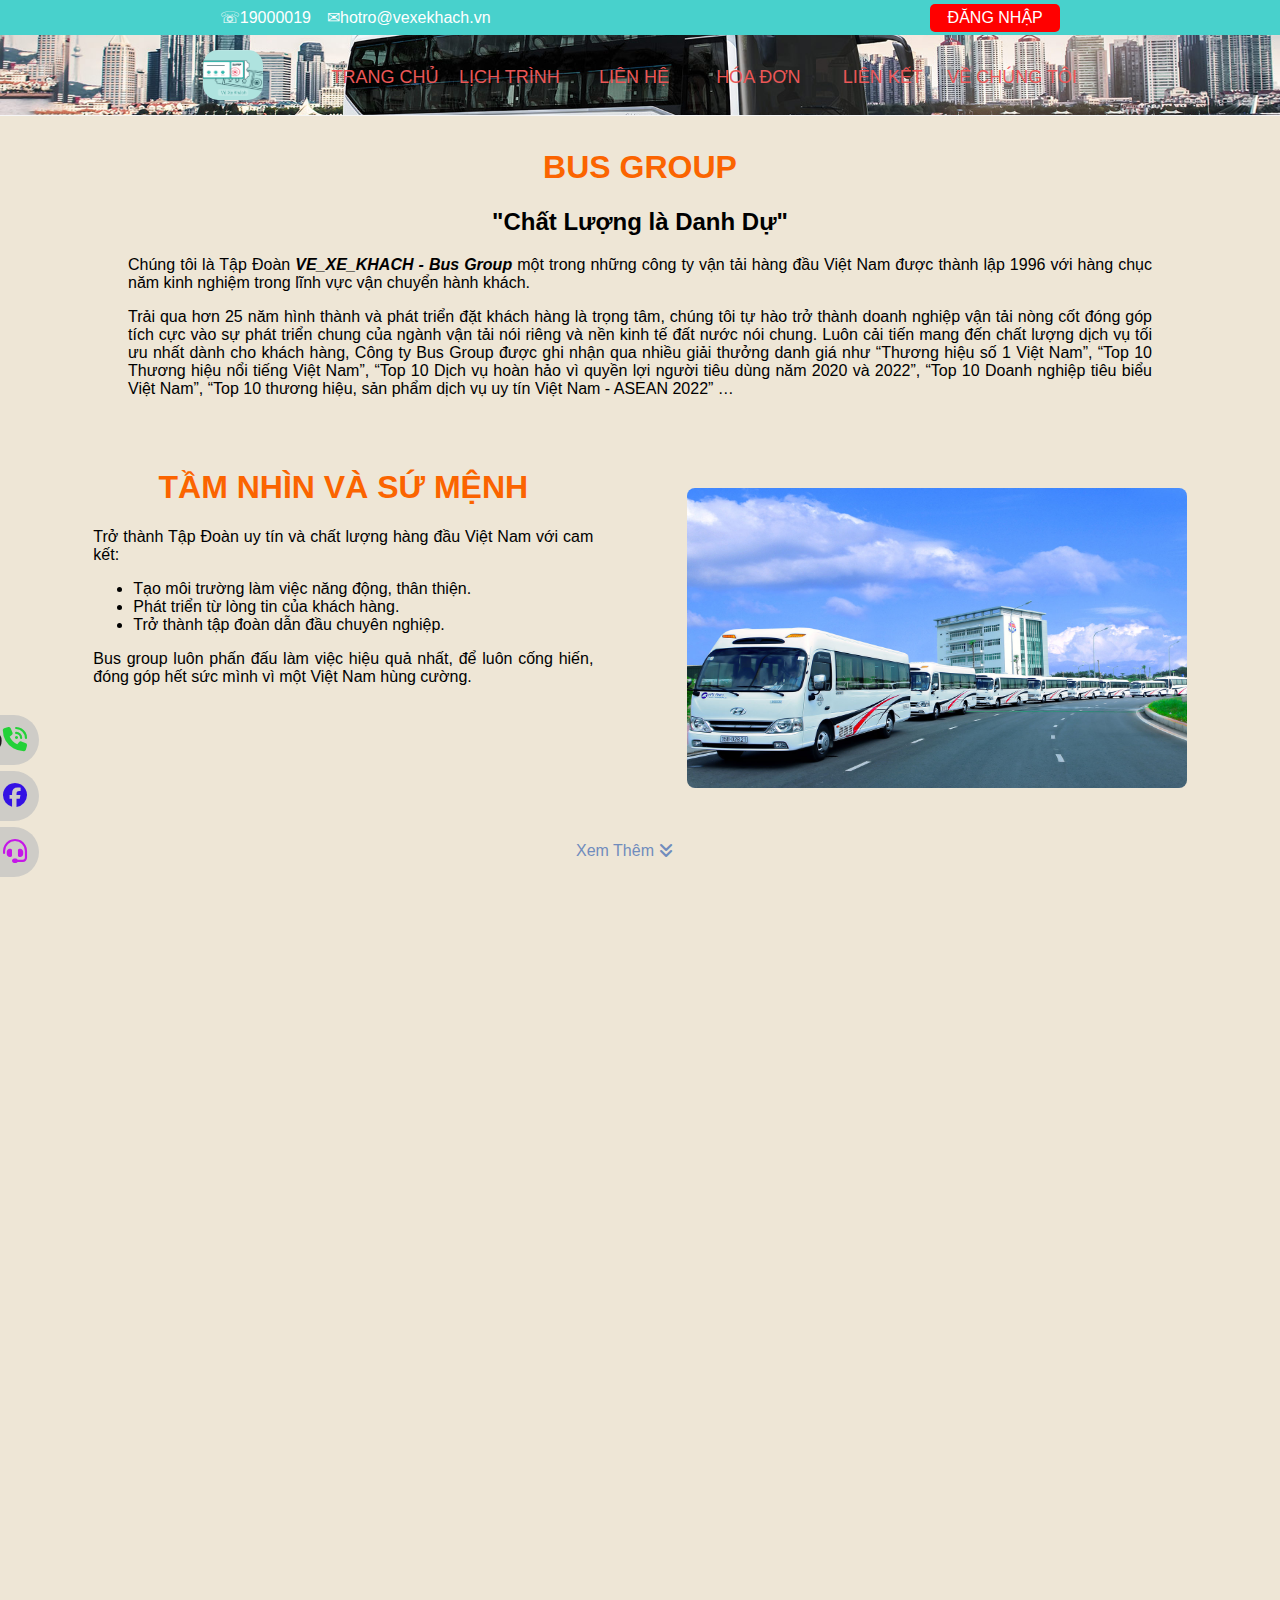
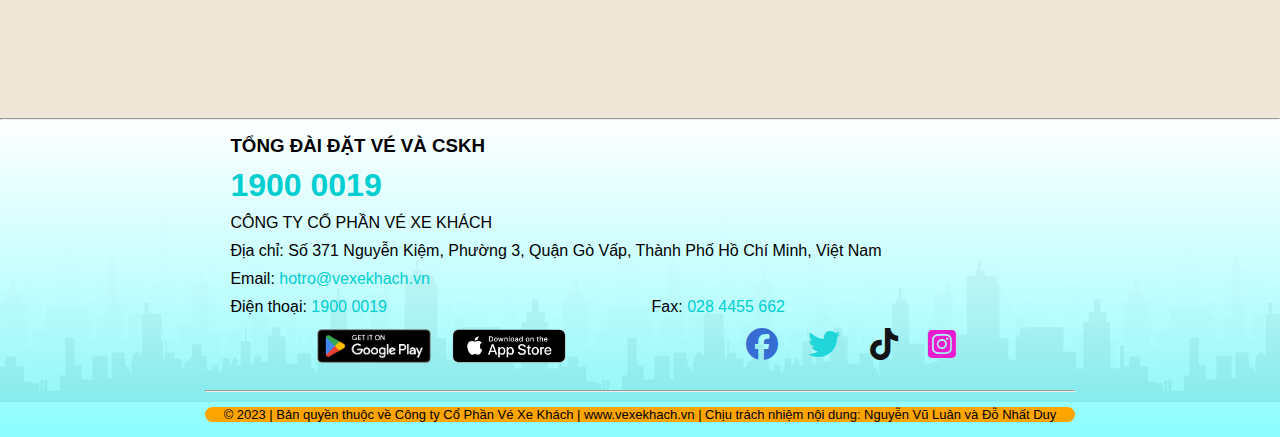
<file: trang2.html>
<!DOCTYPE html>
<html lang="en">

<head>
    <meta charset="UTF-8">
    <meta name="viewport" content="width=device-width, initial-scale=1.0">
    <title>About Us</title>
    <link rel="shortcut icon" href="imgs/shortcut.png">
    <link rel="stylesheet" href="./trang2.css">
    <script src="code.jquery.com_jquery-3.7.0.min.js"></script>
    <script src="./trang2.js"></script>
    <link rel="stylesheet" href="https://cdnjs.cloudflare.com/ajax/libs/font-awesome/6.4.2/css/all.min.css">
    <link rel="stylesheet" href="https://cdnjs.cloudflare.com/ajax/libs/animate.css/4.1.1/animate.min.css" />
    <link rel="stylesheet" href="././mobile740-trang2.css" media="screen and (max-width: 740px)" />
</head>


<body>
    <header>
        <section>
            <div class="flex bg">
                <div class="flex">
                    <a href="#">
                        <div class="mgr">&#9743;19000019</div>
                    </a>
                    <a href="#">
                        <div class="mgl">&#9993;hotro@vexekhach.vn</div>
                    </a>
                </div>
                <div class="signin">
                    <a class="signin-a" href="./register.html">
                        <div>Đăng nhập</div>
                    </a>
                </div>
            </div>
        </section>
        <nav class="bg-nav">
            <section class="logo">
                <div class="flex">
                    <a class="div-img" href="index.html"><img class="img" src="imgs/Vé Xe Khách.png" alt="logo"></a>

                    <nav id="menu">
                        <ul id="selec-header" class="selec-header">
                            <li><a href="index.html">TRANG CHỦ</a></li>
                            <li><a href="./trang1.html">LỊCH TRÌNH</a></li>
                            <li><a href="trang3.html">LIÊN HỆ</a></li>
                            <li><a href="#">HÓA ĐƠN</a></li>
                            <li>
                                <a class="visited" href="#">LIÊN KẾT</a>
                                <ul class="sub-menu">
                                    <li><a href="https://futabus.vn/" target="_blank">FUTABusLines</a></li>
                                    <li><a href="https://vexere.com/" target="_blank">VeXeRe</a></li>
                                    <li><a href="https://megabus.vn/" target="_blank">Megabus</a></li>
                                </ul>
                            </li>
                            <li><a href="trang2.html">VỀ CHÚNG TÔI</a></li>
                            <li class="hide-on-large-screen"><a href="javascrpt:;"><i
                                        class="fa-solid fa-square-xmark close" style="color: #30c081;"></i></a></li>
                        </ul>
                        <a href="javascript:;" class="show-nav"><i class="fa-solid fa-bars"
                                style="color: #17ccd9;"></i></a>
                    </nav>
                </div>
            </section>
        </nav>
    </header>

    <main>
        <div class="wrapper">
            <h1 class="paragraph-title">BUS GROUP</h1>
            <h2 style="text-align: center;">"Chất Lượng là Danh Dự"</h2>
            <div class="center introduce">
                <p>
                    Chúng tôi là Tập Đoàn <span>VE_XE_KHACH - Bus Group</span> một trong những công ty vận tải hàng đầu
                    Việt Nam được thành lập 1996 với hàng chục năm kinh nghiệm trong lĩnh vực vận chuyển hành khách.
                </p>
                <p>
                    Trải qua hơn 25 năm hình thành và phát triển đặt khách hàng là trọng tâm, chúng tôi tự hào trở thành
                    doanh nghiệp vận tải nòng cốt đóng góp tích cực vào sự phát triển chung của ngành vận tải nói riêng
                    và nền kinh tế đất nước nói chung. Luôn cải tiến mang đến chất lượng dịch vụ tối ưu nhất dành cho
                    khách hàng, Công ty Bus Group được ghi nhận qua nhiều giải thưởng danh giá như “Thương hiệu số 1
                    Việt Nam”, “Top 10 Thương hiệu nổi tiếng Việt Nam”, “Top 10 Dịch vụ hoàn hảo vì quyền lợi người tiêu
                    dùng năm 2020 và 2022”, “Top 10 Doanh nghiệp tiêu biểu Việt Nam”, “Top 10 thương hiệu, sản phẩm dịch
                    vụ uy tín Việt Nam - ASEAN 2022” …
                </p>
            </div>

            <div class="paragraphs">

                <div class="paragraph flex ">
                    <div class="par">
                        <h1 class="paragraph-title">TẦM NHÌN VÀ SỨ MỆNH</h1>
                        <p>Trở thành Tập Đoàn uy tín và chất lượng hàng đầu Việt Nam với cam kết:</p>
                        <ul>
                            <li>Tạo môi trường làm việc năng động, thân thiện.</li>
                            <li>Phát triển từ lòng tin của khách hàng.</li>
                            <li>Trở thành tập đoàn dẫn đầu chuyên nghiệp.</li>
                        </ul>
                        <p>Bus group luôn phấn đấu làm việc hiệu quả nhất, để luôn cống hiến, đóng góp hết sức mình vì
                            một
                            Việt Nam hùng cường.</p>
                    </div>
                    <div>
                        <img class="img-paragraph" src="./imgs/bus7.jpg" alt="img1">
                    </div>
                </div>

                <div class="more-infomation" id="showMore">
                    <p>Xem Thêm <i class="fa-solid fa-angles-right fa-rotate-90"></i></p>
                </div>

                <div class="paragraph flex hidden reveal">
                    <div>
                        <img class="img-paragraph" src="./imgs/bus5.png" alt="img4">
                    </div>
                    <div class="par">
                        <h1 class="paragraph-title">bus Lines</h1>
                        <p>Tuân thủ phương châm “Chất lượng là danh dự”, Bus Group hiện đang khai thác và liên kết với
                            nhiều
                            hãng xe nổi tiếng, uy tín chất lượng hàng đầu tại Việt Nam. </p>
                        <p>Với hơn 60 tuyến vận tải hành khách liên tỉnh, 500 phòng vé và trạm trung chuyển, cùng hơn
                            4.000
                            đầu xe phục vụ hơn 40 triệu lượt khách mỗi năm.</p>
                    </div>

                </div>

                <div class="paragraph flex hidden reveal">
                    <div class="par">
                        <h1 class="paragraph-title">Bus Experess</h1>
                        <p>Bus Group đã phát triển Bus Express để đáp ứng nhu cầu vận chuyển hàng hóa kèm hành khách.
                        </p>

                        <p>Bus Express, dịch vụ vận chuyển hàng hóa nhanh chóng và cẩn thận, đã trở thành một phần quan
                            trọng của công ty sau nhiều năm phát triển. </p>
                    </div>
                    <div>
                        <img class="img-paragraph" src="./imgs/ship.png" alt="img5">
                    </div>
                </div>

                <div class="paragraph flex reveal">
                    <div>
                        <img class="img-paragraph" src="./imgs/giá trị.png" alt="img2">
                    </div>
                    <div class="par">
                        <h1 class="paragraph-title">Giá Trị Cốt Lõi</h1>
                        <p>Tập Đoàn VE_XE_KHACH - Bus Group, thành lập 1996, cam kết:</p>
                        <ul>
                            <li>Chất lượng và An toàn hàng đầu: Dịch vụ vận chuyển cao cấp, đảm bảo an toàn và chất
                                lượng.
                            </li>
                            <li>Sự Đa dạng và Linh hoạt: Mạng lưới rộng, tùy chọn linh hoạt, đáp ứng đa dạng nhu cầu.
                            </li>
                            <li>Dịch vụ Khách hàng Tận tâm: Hỗ trợ tận tâm, xem khách hàng như gia đình.</li>
                            <li>Khát vọng Đổi mới và Cải tiến: Luôn nỗ lực cải thiện, áp dụng công nghệ tiên tiến.</li>
                        </ul>
                        <p>Bus Group xây dựng uy tín vững mạnh, đồng hành cùng bạn với sự thoải mái và an toàn.</p>
                    </div>

                </div>

                <div class="paragraph flex reveal">
                    <div class="par">
                        <h1 class="paragraph-title">Triết Lý</h1>
                        <ul>
                            <li>Tận Tâm với Khách Hàng: Coi khách hàng là trái tim hoạt động, cam kết đồng hành với họ,
                                đáp
                                ứng mọi nhu cầu riêng biệt.</li>
                            <li>Tạo Dựng Niềm Tin: Hành động minh bạch, trung thực để xây dựng nền tảng niềm tin vững
                                chắc
                                trong mọi mối quan hệ.</li>
                            <li>Đổi Mới và Tiến Bộ: Khuyến khích sáng tạo, cải tiến liên tục, nâng cao chất lượng dịch
                                vụ và
                                trải nghiệm khách hàng.</li>
                            <li>Trách Nhiệm Xã Hội: Đóng góp cho sự phát triển bền vững, thực hiện hoạt động xã hội có ý
                                nghĩa và bảo vệ môi trường.</li>
                            <li>Tận Hưởng Hành Trình: Khuyến khích mọi người tận hưởng mỗi khoảnh khắc cuộc sống, thấy
                                hài
                                lòng và vui vẻ trong mọi hành trình.</li>
                        </ul>
                        <p>Triết lý này là hướng dẫn cho tất cả nhân viên Bus Group trong mọi hành động. Chúng tôi cam
                            kết
                            thực hiện triết lý này để mọi hành trình trở nên ý nghĩa và đáng nhớ.</p>
                    </div>
                    <div>
                        <img class="img-paragraph" src="./imgs/triết lý1.jpg" alt="img3">
                    </div>
                </div>
            </div>
        </div>
    </main>

    <footer>
        <div class="footer-hr">
            <hr>
        </div>
        <div class="footer-div">
            <div class="footer-div-div1">
                <h3>TỔNG ĐÀI ĐẶT VÉ VÀ CSKH</h3>
                <h1><a class="foot" href="#">1900 0019</a></h1>
                <p>CÔNG TY CỔ PHẦN VÉ XE KHÁCH</p>
                <p>Địa chỉ: Số 371 Nguyễn Kiệm, Phường 3, Quận Gò Vấp, Thành Phố Hồ Chí Minh, Việt Nam</a></p>
                <p>Email: <a class="foot" href="#">hotro@vexekhach.vn</a></p>
                <div class="flex space">
                    <div class="phone">Điện thoại: <a class="foot" href="#">1900 0019</a></div>
                    <div>Fax: <a class="foot" href="#">028 4455 662</a></div>
                </div>
                <div class="flex more">
                    <div class="more-img">
                        <a href="#"><img src="./imgs/google play.png" alt="app store"></a>
                        <a href="#"><img src="./imgs/app store.png" alt="google play"></a>
                    </div>
                    <div class="icon-footer flex">
                        <a href="https://www.facebook.com/"><span><i class="fa-brands fa-facebook my-element 
                            " style="color: #366dd3;"></i></span></a>
                            <a href="https://twitter.com/?lang=en"> <span><i class="fa-brands fa-twitter my-element animate__animated animate__flip"
                                style="color: #20d6d9;"></i></span></a>
                            <a href="https://www.tiktok.com/en/"><span><i class="fa-brands fa-tiktok my-element" style="color: #131416;"></i></span></a>
                            <a href="https://www.instagram.com/"><span><i class="fa-brands fa-square-instagram my-element" style="color: #ea1ace;"></i></span></a>                
                    </div>

                </div>
            </div>
            <div class="footer-div-div2">
                <div class="footer-div-div2-div1">
                    <hr>
                </div>
                <div class="footer-div-div2-div2">&copy; 2023 | Bản quyền thuộc về Công ty Cổ Phần Vé Xe Khách |
                    www.vexekhach.vn | Chịu trách nhiệm nội dung: Nguyễn Vũ Luân và Đỗ Nhất Duy</div>
                <div class="footer-div-div2-div3"></div>
            </div>
        </div>
        <div class="support flex">
            <a href="#">1900 0019<i class="fa-solid fa-phone-volume fa-beat-fade icon-left" style="color: #23d138;"></i></a>
            <a href="#">Facebook <i class="fa-brands fa-facebook fa-beat-fade icon-left" style="color: #3411e4;"></i></i></a>
            <a href="#">Tư Vấn <i class="fa-solid fa-headset fa-beat-fade icon-left" style="color: #c517e8;"></i></a>
        </div>

        <a href="#" class="totop">
            <i class="fas fa-chevron-up"></i>
        </a>
    </footer>
</body>

</html>
</file>
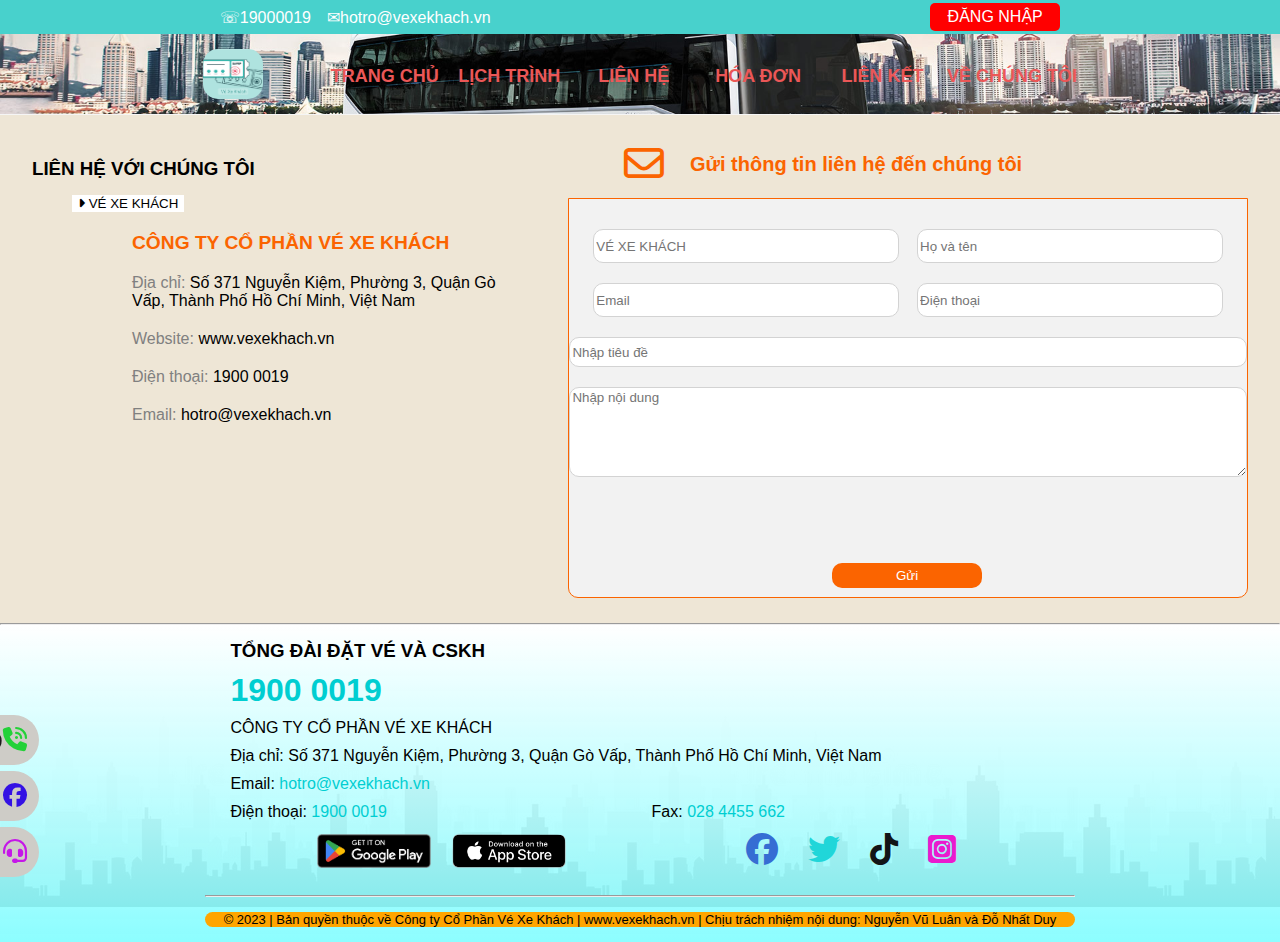
<file: trang3.html>
<!DOCTYPE html>
<html lang="en">

<head>
    <meta charset="UTF-8">
    <meta name="viewport" content="width=device-width, initial-scale=1.0">
    <title>Liên Hệ</title>
    <link rel="shortcut icon" href="imgs/shortcut.png">
    <link rel="stylesheet" href="trang3.css">
    <link rel="stylesheet" href="./740pxtrang3.css" media="screen and (max-width: 740px)" />
    <script src="https://code.jquery.com/jquery-3.6.0.min.js"></script>
    <link rel="stylesheet" href="https://cdnjs.cloudflare.com/ajax/libs/font-awesome/6.4.2/css/all.min.css">
</head>

<body>
    <header>
        <section>
            <div class="flex bg">
                <div class="flex">
                    <a href="#">
                        <div class="mgr">&#9743;19000019</div>
                    </a>
                    <a href="#">
                        <div class="mgl">&#9993;hotro@vexekhach.vn</div>
                    </a>
                </div>
                <div class="signin">
                    <a class="signin-a" href="register.css">
                        <div>Đăng nhập</div>
                    </a>
                </div>
            </div>
        </section>
        <nav class="bg-nav">
            <section class="logo">
                <div class="flex">
                    <a class="div-img" href="./index.html"><img class="img" src="imgs/Vé Xe Khách.png" alt="logo"></a>

                    <nav id="menu">
                        <ul id="selec-header" class="selec-header">
                            <li><a href="index.html">TRANG CHỦ</a></li>
                            <li><a href="./trang1.html">LỊCH TRÌNH</a></li>
                            <li><a href="./trang3.html">LIÊN HỆ</a></li>
                            <li><a href="#">HÓA ĐƠN</a></li>
                            <li>
                                <a class="visited" href="#">LIÊN KẾT</a>
                                <ul class="sub-menu">
                                    <li><a href="https://futabus.vn/" target="_blank">FUTABusLines</a></li>
                                    <li><a href="https://vexere.com/" target="_blank">VeXeRe</a></li>
                                    <li><a href="https://megabus.vn/" target="_blank">Megabus</a></li>
                                </ul>
                            </li>
                            <li><a href="./trang2.html">VỀ CHÚNG TÔI</a></li>
                            <li class="hide-on-large-screen"><a href="javascrpt:;"><i
                                        class="fa-solid fa-square-xmark close" style="color: #30c081;"></i></a></li>
                        </ul>
                        <a href="javascript:;" class="show-nav"><i class="fa-solid fa-bars"
                                style="color: #17ccd9;"></i></a>
                    </nav>
                </div>
            </section>
        </nav>
    </header>
    <main>
        <div class="flex width">
            <div class="width-1">
                <h3>LIÊN HỆ VỚI CHÚNG TÔI</h3>
                <ul>
                    <li>
                        <button onclick="showHide()" class="focus"><i class="fa-solid fa-caret-right"></i> VÉ XE
                            KHÁCH</button>
                        <ul class="infomation-left" id="infomation-left">
                            <li>
                                <h2>CÔNG TY CỔ PHẦN VÉ XE KHÁCH</h2>
                            </li>
                            <li><span>Địa chỉ:</span> Số 371 Nguyễn Kiệm, Phường 3, Quận Gò Vấp, Thành Phố Hồ Chí Minh,
                                Việt Nam </li>
                            <li><span>Website:</span> www.vexekhach.vn</li>
                            <li><span>Điện thoại:</span> 1900 0019</li>
                            <li><span>Email:</span> hotro@vexekhach.vn</li>
                        </ul>
                    </li>
                </ul>
            </div>
            <div class="width-2">
                <div class="title">
                    <i class="fa-regular fa-envelope"></i>
                    <div class="title-1">Gửi thông tin liên hệ đến chúng tôi</div>
                </div>
                <div class="forms">
                    <div class="form">
                        <div class="flex form-1">
                            <input class="form-1-1" type="text" placeholder="VÉ XE KHÁCH" readonly>
                            <input class="form-1-2" type="text" placeholder="Họ và tên" required>
                        </div>
                        <div class="flex form-2">
                            <input class="form-2-1" type="email" placeholder="Email" required>
                            <input class="form-2-2" type="number" placeholder="Điện thoại" required>
                        </div>
                        <div class="form-3">
                            <div><input class="form-3-1" type="text" placeholder="Nhập tiêu đề" required></div>
                            <div><textarea class="form-3-2" placeholder="Nhập nội dung" required></textarea></div>
                        </div>
                    </div>
                </div>
                <button class="send">Gửi</button>
            </div>
        </div>
    </main>
    <footer>
        <div class="footer-hr">
            <hr>
        </div>

        <div class="footer-div">
            <div class="footer-div-div1">
                <h3>TỔNG ĐÀI ĐẶT VÉ VÀ CSKH</h3>
                <h1><a class="foot" href="#">1900 0019</a></h1>
                <p>CÔNG TY CỔ PHẦN VÉ XE KHÁCH</p>
                <p>Địa chỉ: Số 371 Nguyễn Kiệm, Phường 3, Quận Gò Vấp, Thành Phố Hồ Chí Minh, Việt Nam</a></p>
                <p>Email: <a class="foot" href="#">hotro@vexekhach.vn</a></p>
                <div class="flex space">
                    <div class="phone">Điện thoại: <a class="foot" href="#">1900 0019</a></div>
                    <div>Fax: <a class="foot" href="#">028 4455 662</a></div>
                </div>
                <div class="flex more">
                    <div class="more-img">
                        <a href="#"><img src="./imgs/google play.png" alt="app store"></a>
                        <a href="#"><img src="./imgs/app store.png" alt="google play"></a>
                    </div>
                    <div class="icon-footer flex">
                        <a href="https://www.facebook.com/"><span><i
                                    class="fa-brands fa-facebook my-element hover-animate"
                                    style="color: #366dd3;"></i></span></a>
                        <a href="https://twitter.com/?lang=en"> <span><i
                                    class="fa-brands fa-twitter my-element hover-animate"
                                    style="color: #20d6d9;"></i></span></a>
                        <a href="https://www.tiktok.com/en/"><span><i
                                    class="fa-brands fa-tiktok my-element hover-animate"
                                    style="color: #131416;"></i></span></a>
                        <a href="https://www.instagram.com/"><span><i
                                    class="fa-brands fa-square-instagram my-element hover-animate"
                                    style="color: #ea1ace;"></i></span></a>
                    </div>

                </div>
            </div>
            <div class="footer-div-div2">
                <div class="footer-div-div2-div1">
                    <hr>
                </div>
                <div class="footer-div-div2-div2">&copy; 2023 | Bản quyền thuộc về Công ty Cổ Phần Vé Xe Khách |
                    www.vexekhach.vn | Chịu trách nhiệm nội dung: Nguyễn Vũ Luân và Đỗ Nhất Duy</div>
                <div class="footer-div-div2-div3"></div>
            </div>
        </div>

        <div class="support flex">
            <a href="#">1900 0019<i class="fa-solid fa-phone-volume fa-beat-fade icon-left"
                    style="color: #23d138;"></i></a>
            <a href="https://www.facebook.com/">Facebook <i class="fa-brands fa-facebook fa-beat-fade icon-left"
                    style="color: #3411e4;"></i></i></a>
            <a href="#">Tư Vấn <i class="fa-solid fa-headset fa-beat-fade icon-left" style="color: #c517e8;"></i></a>
        </div>

        <a href="#" class="totop">
            <i class="fas fa-chevron-up"></i>
        </a>
    </footer>
    <script src="trang3.js"></script>
</body>

</html>
</file>
<file: index.css>
/*---------------------VU LUAN -----------------*/
* {
   margin: auto;
   font-family: arial, sans-serif;
   padding: 0;
   box-sizing: border-box;
   transition: transform 0.5s ease;
   transition: all 0.5s ease;
}

.margin-header {
   margin: 0 auto;
}

html {
   scroll-behavior: smooth;
}

footer * {
   margin: auto;
   padding: 0;
}

header * {
   margin: auto;
   padding: 0;
}

body {
   margin: 0;
   background-color: rgb(238, 230, 214);
}

/*------------------------------------------*/


*:hover {
   transition: all 0.5s ease;
}

.flex {
   display: flex;
}

.bg {
   background-color: mediumturquoise;
   min-height: 35px;
   width: 100%;
}

.mgr {
   margin-right: 0.5rem;
   color: white;
}

.mgl {
   margin-left: 0.5rem;
   color: white;
}

.signin {
   background-color: red;
   border-radius: 5px;
   padding: 5px;
   min-width: 120px;
   text-align: center;
   text-transform: uppercase;
}

.signin:hover {
   background-color: #19d259;
}

.signin-a,
.flex>a {
   color: white;
   text-decoration: none;
}

.foot {
   text-decoration: none;
   color: darkturquoise;
}

.logo {
   padding-bottom: 15px;
   padding-top: 15px;
   width: 70%;
}

.div-img {
   width: 100px;
}

.img {
   width: 100%;
   border-radius: 15px;
}

#menu ul {
   list-style-type: none;
   text-align: center;
}

#menu ul li {
   display: inline-table;
   width: 120px;
   height: 40px;
   line-height: 40px;
   position: relative;
   font-weight: bolder;
}

#menu ul li a {
   text-decoration: none;
   display: block;
   color: #eb5757;
   border-radius: 10px;
   font-size: large;
   white-space: nowrap;
}

#menu ul li a:hover {
   background-color: #19d259;
   color: #fb6400;
}

#menu ul li a:last-child:hover {
   background-color: none;
   color: none;
}

#menu ul li>.sub-menu {
   display: none;
   position: absolute;
   background-color: mediumturquoise;
   z-index: 9999;
}

#menu ul li:hover .sub-menu {
   display: block;
   border-radius: 10px;
}

/*-------------------------------*/
.show-nav {
   display: none;
   /* background-color: slategray; */
   /* padding: 10px; */
   width: 1rem;
   text-align: center;
   text-decoration: none;
   border-radius: 2px;
   position: absolute;
   top: 35%;
   left: 5px;
   transition: left 1s;
   font-size: x-large;

}

.close {
   font-size: xx-large;
}

#selec-header li.hide-on-large-screen {
   display: none;
}

/*---------------------------------*/
.footer-hr {
   padding-bottom: 15px;
   width: 100%;
}

.footer-div {
   width: 80%;
}

.footer-div-div1 {
   padding-bottom: 15px;
   width: 80%;
}

.footer-div-div1>h3,
.footer-div-div1>h1,
.footer-div-div1>p {
   padding-bottom: 10px;
   transform: scale(1);
}

.footer-div-div1>h3:hover,
.footer-div-div1>h1:hover,
.footer-div-div1>p:hover,
.space>div:hover {
   transform: scale(1.2);
   color: #fb6400;
}



.footer-div-div2 {
   width: 85%;
   text-align: center;
}

.footer-div-div2-div1,
.footer-div-div2-div3 {
   padding-bottom: 15px;
}

.footer-div-div2-div2 {
   background-color: orange;
   font-size: small;
   border-radius: 10px;
}

.footer-div-div2-div2>p {
   border-right: 1px solid #111;
   padding-right: 10px;
}

.footer-div-div2-div2>p:last-child {
   border-right: none
}

.phone {
   margin: 0;
}

footer {
   background-image: linear-gradient(to bottom, rgb(255, 255, 255), rgba(130, 253, 255, 0.916)), url(imgs/background.jpg);
}
/*----------------------------------------*/

.totop {
   background-color: #fb6400;
   color: white;
   position: fixed;
   bottom: 16px;
   right: 32px;
   width: 50px;
   height: 50px;
   border-radius: 50%;
   display: flex;
   align-items: center;
   justify-content: center;
   font-size: 32px;
   text-decoration: none;
   opacity: 0;
   pointer-events: none;
   transition: all .4s;
}

.totop.active {
   bottom: 32px;
   pointer-events: auto;
   opacity: 1;
}
/*-------------------------------------*/

.more-infomation {
   color: #708cbd;
   margin: 0 auto;
   padding: 0;
   width: 10%;
}

.more-infomation:hover {
   font-weight: bolder;
   transform: scale(1.2);
   color: #fb6400;
}

.more-img a>img {
   width: 130px;
   margin-top: 5px;
}

.icon-footer {
   display: inline-flex;
}

.icon-footer>a {
   margin: 0 15px;
   font-size: xx-large;
}

.icon-footer .my-element {
   position: relative;
   display: contents;
}

.icon-footer a span {
   margin: 0;
}

/*-------------------------------------*/
/* header nhất duy đã sửa */

.box {
   width: 80%;
   padding: 8px;
   box-sizing: border-box;
   border-radius: 20px;
   padding-bottom: 24px;
   margin-top: 50px;
}

.boxx {
   border: 1.5px solid #fb6400;
   height: 200px;
   border-radius: 20px;
   text-align: center;
   box-shadow: 5px 10px 15px 20px rgba(0, 0, 0, 0.2);
}

.boxx-padding20 {
   padding: 20px;
   font-weight: bolder;
   background-color: #fb6400;
   color: white;
   border-radius: 19px;
   text-align: center;
}

.boxx-table {
   display: flex;
   height: 100px;
   align-items: center;
   flex-wrap: wrap;
   justify-content: space-evenly;

}

label {
   font-weight: bolder;
   color: #00613d;
   width: max-content;
}

.start {
   border: 1px solid #fb6400;
   border-radius: 10px;
   padding: 20px;
   margin: 5px;
   margin-left: 10px;
   width: 180px;
   display: inline-block;
}

.end {
   border: 1px solid #fb6400;
   border-radius: 10px;
   padding: 20px;
   margin: 5px;
   width: 180px;
   outline: none;
   transition: 0.2s;
   text-align: center;
}

.end:focus {
   border: 2px solid #00613d;
}

.date {
   border: 1px solid #fb6400;
   border-radius: 10px;
   padding: 20px;
   margin: 5px;
   width: 180px;
   outline: none;
   transition: 0.2s;
   cursor: pointer;
   display: block;
   text-align: center;
}

.date:focus {
   border: 2px solid #00613d;
}

.tickets {
   border: 1px solid #fb6400;
   border-radius: 10px;
   padding: 20px;
   margin: 5px;
   margin-right: 10px;
   width: 180px;
   outline: none;
   transition: 0.2s;
   cursor: pointer;
}

.tickets:focus {
   border: 2px solid #00613d;
}

.search {
   display: block;
   box-sizing: border-box;
   line-height: 50px;
   border: 1px solid #fb6400;
   border-radius: 30px;
   width: 250px;
   height: 50px;
   font-size: large;
   color: white;
   background-color: darkcyan;
   cursor: pointer;
   margin: 0 auto;
   position: relative;
   z-index: 1;
   top: -50px;
}


@-webkit-keyframes my {
   0% {
      color: #F8CD0A;
   }

   50% {
      color: #fff;
   }

   100% {
      color: #F8CD0A;
   }
}

@-moz-keyframes my {
   0% {
      color: #F8CD0A;
   }

   50% {
      color: #fff;
   }

   100% {
      color: #F8CD0A;
   }
}

@-o-keyframes my {
   0% {
      color: #F8CD0A;
   }

   50% {
      color: #fff;
   }

   100% {
      color: #F8CD0A;
   }
}

@keyframes my {
   0% {
      color: #F8CD0A;
   }

   50% {
      color: #fff;
   }

   100% {
      color: #F8CD0A;
   }
}

.search {
   font-size: larger;
   -webkit-animation: my 700ms infinite;
   -moz-animation: my 700ms infinite;
   -o-animation: my 700ms infinite;
   animation: my 700ms infinite;
}

/*--------------------Nhat Duy ------------------------*/

main {
   width: 100%;
   justify-content: center;
   align-items: center;
}

body {
   box-sizing: border-box;
}

.bg-nav {
   width: 100%;
   height: 150px;
   background-image: url('./imgs/bus8.jpg');
   background-size: cover;
   background-position: center;
}

section {
   margin: auto;
}

.footer-div {
   width: 80%;
}

.footer-div-div1 {
   padding-bottom: 15px;
   width: 80%;
}

.footer-div-div1>h3 {
   padding-bottom: 10px;
}

.footer-div-div1>h1 {
   padding-bottom: 10px;
}

.footer-div-div1>p {
   padding-bottom: 10px;
}

.footer-div-div2 {
   width: 85%;
   text-align: center;
}

.footer-div-div2-div1,
.footer-div-div2-div3 {
   padding-bottom: 15px;
}

.footer-div-div2-div2 {
   background-color: orange;
   font-size: small;
   border-radius: 10px;
}

.phone {
   margin: 0;
}

footer {
   background-image: linear-gradient(to bottom, rgb(255, 255, 255), rgba(130, 253, 255, 0.916)), url(imgs/background.jpg);
}


.end,
.date,
.tickets {
   font-size: unset;
}

#slide {
   width: 100%;
   position: relative;
   overflow: hidden;
}

#slide>h2 {
   text-align: center;
   position: absolute;
   top: 10%;
   left: 50%;
   transform: translate(-50%, -50%);
   color: #fb6400;
}

.imgs {
   margin: 30px auto;
   box-sizing: border-box;
   overflow: hidden;
   width: 80%;
   height: 40%;
   /* border: 2px solid #00613d; */
}

.imgs>img {
   box-sizing: border-box;
   width: 30%;
   height: auto;
   margin: 20px;
   border-radius: 10px;
}

.Controll>i:first-child {
   position: absolute;
   top: 30%;
   left: 8%;
   color: violet;
   font-size: 40px;
   transform: translateY(55%);
}

.Controll>i:last-child {
   position: absolute;
   top: 30%;
   right: 8%;
   color: violet;
   font-size: 40px;
   transform: translateY(55%);
}

/*----------------------------*/
/* css cho phần tuyến đường phổ biến */

.route { 
   overflow: hidden; 
   position: relative;
}

.route:hover {
   border: 3px solid #29d812;
   border-radius: 20px; 
 }

.route-info {
   display: flex;
   flex-direction: column;
}

#slide2 {
   overflow: hidden;
   position: relative;
   margin: 0 auto;
   height: 100%;
}

.text-slice2 >h2 {
   color: #fb6400;
   text-align: center;
   font-size: xx-large;
}

.text-slice2 > p {
   text-align: center;
   font-size: large;
   font-style: italic;
}

.route > a {
   text-decoration: none;
   color: #00613d;
   text-align: center;
   font-size: 25px;
   object-fit: cover; 
}

.img-route {
    border-radius: 10px;
    margin-top: 10px;
    width: 100px;
    height: auto;
    transition: transform 0.5s;
    transform: scale(1); 
    margin: 20px auto;
}

.route:hover .img-route {
   transform: scale(1.1); 
}

.fixed-size-img {
   width: 70%; 
   height: 10%; 
   object-fit: cover; 
}

.Controll2 {
   font-size: xxx-large;
}

.routes {
   position: relative;
}

.Controll2 >i:first-child {
position: absolute;
top: 50%;
left: 3%;
}

.Controll2 >i:last-child{
position: absolute;
top: 50%;
right: 3%;
}

.abouts, .about1,  .about2, .about3{
   list-style-type: none;
}

.more-about> h2 {
   color: #fb6400;
   text-align: center;
   font-size: xx-large;
   margin-top: 20px;
}

.more-about > p {
   font-style: italic;
   font-weight: bolder;
   text-align: center;
   margin-top: 10px;
}

h4 {
   font-size: 30px;
   text-align: start;
}
.about1, .about2, .about3 {
   margin: 20px auto;
}
/*----------------------------------*/
.support {
   position: fixed;
   left: -1.5%;
   bottom: 20px;
  flex-direction: column;
  justify-content: center;
  z-index: 999;
  transform: translate(-150px, 0);
}

.support a {
   color: #1d1c1c;
   background: rgb(206, 204, 199);
   font-size: 20px;
   text-decoration: none;
   display: block;
   margin: 3px;
   padding: 12px;
   width: 200px;
   text-align: left;
   border-radius: 50px;
   transition: 1s;
   text-align: end;
}

.support a:hover {
   transform: translate(100px, 0);
}


.icon-left {
   font-size: x-large;
}

/*cuộn hiện từ từ*/
.reveal {
   position: relative;
   transform: translateY(80px);
   opacity: 0;
    transition: all 1s ease;
}

.reveal.active {
   transform: translateY(0px);
   opacity: 1;
} 

/*------------------------------------------*/
.Notification {
   position: fixed;
   z-index: 999;
   background-color: rgb(70, 175, 144);
   border: 1px solid #ccc;
   padding: 40px;
   margin-bottom: 20px;
   text-align: center;
   left: 38%;
   top: 50%;
   border-radius: 10px;
   display: none; 
}

.Notification > p:first-child {
   text-align: end;
}

.close2 {
   font-size: x-large;
   position: absolute;
   top: 5%;
}
/*-------------------------------------------------------*/
/* cố định header, nhưng header quá bự => xấu*/
header {
   position: fixed;
   box-sizing: border-box;
   top: 0;
   left: 0;
   width: 100%;
   z-index: 999;
   border-bottom: 1px solid #f5f5f5;

}

main {
   padding-top: 10%;
}

.bg-nav {
   height: 80px;
}

.img{
   height: 50px;
   width: 60px;
}
/*---------------------------------------------------------*/
/*đăng nhập*/
.login {
    width: 420px;
    background:transparent;
    color:#333;
    border-radius: 30px;
    padding: 30px;
    border: 2px solid #333;
    box-shadow: 0 0 10px #333;
    /* backdrop-filter: blur(10px); */
   position: fixed;
   left: 35%;
   top: 20%;
   z-index: 999;
   background: linear-gradient(to bottom, rgb(255, 255, 255), rgba(130, 253, 255, 0.916));
}

.close-login {
   position: absolute;
   right: 20px;
   top: 20px;
   font-size: xx-large;
   color: #757474;
}

.close-login:hover {
   color: #ff357a;
}

.login h1 {
    text-align: center;
    font-size: 36px;
    text-transform: capitalize;
    color: rgb(153, 7, 226);
}
.login .input {
    width: 100%;
    height: 50px;
    margin: 30px 0;
    position: relative;
}
.input input {
    width: 100%;
    height: 100%;
    border: none;
    outline: none;
    background: transparent;
    border: 2px solid #333;
    border-radius: 40px;
    font-size: 20px;
    padding-left: 10px;
   padding-right: 50px;
   background-color: white;
   
}
.input input::placeholder {
    color: #333;
}
.input i {
    position: absolute;
    right: 20px;
    font-size: 20px;
    padding-top: 4%;
}

div.login .forget {
    display: flex;
    justify-content: space-evenly;
    font-size: 18px;
    padding-bottom: 5px;
}

.forget{
    color: #ff357a;
}
.forget > a {
    color: brown;
    text-decoration: none;
}
.forget > a:hover {
    color: darkmagenta;
}

.login .btn {
    width: 100%;
    height: 40px;
   
    border-radius: 40px;
    font-size: 18px;
    font-weight: 600;
   margin-top: 10px;
}
.login .btn:hover {
    font-size: larger;
    border: 16px;
    background: linear-gradient(45deg, #ff357a, #fff172);
}

.login .register {
    font-size: 16px;
    text-align: center;
    margin-top: 15px;
    color: #111;
}

.register > p > a {
    color: crimson;
    text-decoration: none;
    font-weight: 600;
}

.register > p > a:hover {
    color: darkviolet;
}

#popup {
   display: none;
 }

 .img-location {
   width: 200px; 
   height: auto;
   transition: transform 0.3s; 
   transform: scale(1); 
}

.img-location:hover {
   transform: scale(1.2); 
}

.hover-animate:hover {
   display: block;
   
}
</file>
<file: mobile740-index.css>
/*header*/
.more {
    flex-direction: column;
}

.more-img{
    display: flex;
}

.icon-footer > a{
    font-size: large;
}
/* header*/
.div-img {
    display: none;
}

.selec-header {
    display: flex;
    flex-direction: column;
    position: fixed;
    top: 0;
    /* bottom: 0; */
    z-index: 999;
    left: -100%;
    /* right: 50%; */
    text-align: center;
    background-color: antiquewhite;
    border-radius: 0 10px 0 0;
}

.selec-header > li {
    border-right: none;
}


.show-nav {
    display: block;
    top: 40px;
}

#selec-header li.hide-on-large-screen {
    display: block;
  }

  .close {
    border-radius: 5px;
  }
  /*--------------------------------*/
  .box {
    white-space: nowrap;
    width: 97%;
  }


  .boxx-table .start, .end, .date, .tickets {
    margin: 0;
    padding: 10px;
    font-size: 14px; 
    width: 90px;
    display: inline-block;
    box-sizing: border-box;
}

.boxx-table label {
    font-size: 14px; 
}

span.start {
    display: inline-block;
    width: 90px;
    padding: 0;
}

.dates {
    display: flex;
    flex-direction: column;
}

.imgs > img {
    height: 70px;
    width: 30%;
    margin: 10px 20px 20px 5px;
}

.Controll > i:first-child {
    left:6%;
    top: 10%
}

.Controll > i:last-child{
    top: 10%;
    right: 5%;
}

.abouts {
    flex-direction: column;
}

.img-about{
    width: 100%;
 }

 .more-about>h2 {
    font-size: larger;
 }
 
 h4{
    font-size: 20px;
 }

 .route-name, .route-price {
    font-size: 22px;
 }

 .support {
    bottom: 30px;
    left: -6%;
 }
 .icon-left {
    font-size: x-large;
 }

 .support a {
    padding: 5px; 
 }

 .Notification{
    left: 10%;
    top: 45%;
 }
 .login {
    position: fixed;
    display: block;
    left: 10%;
    padding: 10px;
    width: 80%;
    top: 30%;
 }

 .bg-nav{
    height: 30px;
 }
</file>
<file: trang1.css>
/*---------------------VU LUAN -----------------*/
* {
    font-family: arial, sans-serif;
}

.margin-header {
    margin: 0 auto;
}

html {
    scroll-behavior: smooth;
}

footer * {
    margin: auto;
    padding: 0;
}

header * {
    margin: auto;
    padding: 0;
}

body {
    margin: 0;
    background-color: rgb(238, 230, 214);
}

/*------------------------------------------*/
.flex {
    display: flex;
}

.bg {
    background-color: mediumturquoise;
    min-height: 34px;
    width: 100%;
}

.mgr {
    margin-right: 0.5rem;
    color: white;
}

.mgl {
    margin-left: 0.5rem;
    color: white;
}

.signin {
    background-color: red;
    border-radius: 5px;
    padding: 5px;
    min-width: 120px;
    text-align: center;
    text-transform: uppercase;
}

.signin:hover {
    background-color: #19d259;
}

.signin-a,
.flex>a {
    color: white;
    text-decoration: none;
}

.foot {
    text-decoration: none;
    color: darkturquoise;
}

.logo {
    padding-bottom: 15px;
    padding-top: 15px;
    width: 70%;
}

.div-img {
    width: 100px;
}

.img {
    width: 100%;
    border-radius: 15px;
}

#menu ul {
    list-style-type: none;
    text-align: center;
}

#menu ul li {
    display: inline-table;
    width: 120px;
    height: 40px;
    line-height: 40px;
    position: relative;
    font-weight: bolder;
}

#menu ul li a {
    text-decoration: none;
    display: block;
    color: #eb5757;
    border-radius: 10px;
    font-size: large;
    white-space: nowrap;
}

#menu ul li a:hover {
    background-color: #19d259;
    color: #fb6400;

}

#menu ul li>.sub-menu {
    display: none;
    position: absolute;
    background-color: mediumturquoise;
    z-index: 9999;
}

#menu ul li:hover .sub-menu {
    display: block;
    border-radius: 10px;
}

.footer-hr {
    padding-bottom: 15px;
    width: 100%;
}

.footer-div {
    width: 80%;
}

.footer-div-div1 {
    padding-bottom: 15px;
    width: 80%;
}

.footer-div-div1>h3,
.footer-div-div1>h1,
.footer-div-div1>p {
    padding-bottom: 10px;
    transform: scale(1);
}

.footer-div-div1>h3:hover,
.footer-div-div1>h1:hover,
.footer-div-div1>p:hover,
.space>div:hover {
    transform: scale(1.2);
    color: #fb6400;
}



.footer-div-div2 {
    width: 85%;
    text-align: center;
}

.footer-div-div2-div1,
.footer-div-div2-div3 {
    padding-bottom: 15px;
}

.footer-div-div2-div2 {
    background-color: orange;
    font-size: small;
    border-radius: 10px;
}

.footer-div-div2-div2>p {
    border-right: 1px solid #111;
    padding-right: 10px;
}

.footer-div-div2-div2>p:last-child {
    border-right: none
}

.phone {
    margin: 0;
}

footer {
    background-image: linear-gradient(to bottom, rgb(255, 255, 255), rgba(130, 253, 255, 0.916)), url(imgs/background.jpg);
}

.totop {
    background-color: #fb6400;
    color: white;
    position: fixed;
    bottom: 16px;
    right: 32px;
    width: 50px;
    height: 50px;
    border-radius: 50%;
    display: flex;
    align-items: center;
    justify-content: center;
    font-size: 32px;
    text-decoration: none;
    opacity: 0;
    pointer-events: none;
    transition: all .4s;
}

.totop.active {
    bottom: 32px;
    pointer-events: auto;
    opacity: 1;
}


/* ---------------------NHAT DUY----------------- */
/*header*/
.show-nav {
    display: none;
    /* background-color: slategray; */
    /* padding: 10px; */
    width: 1rem;
    text-align: center;
    text-decoration: none;
    border-radius: 2px;
    position: absolute;
    top: 35%;
    left: 5px;
    transition: left 1s;
    font-size: x-large;
}

.close {
    font-size: xx-large;
}

#selec-header li.hide-on-large-screen {
    display: none;
}

/*----------------------------------*/
/*icon fixed*/
.support {
    position: fixed;
    left: -3%;
    bottom: 20px;
    flex-direction: column;
    justify-content: center;
    z-index: 999;
    transform: translate(-150px, 0);
}

.support a {
    color: #1d1c1c;
    background: rgb(206, 204, 199);
    font-size: 20px;
    text-decoration: none;
    display: block;
    margin: 3px;
    padding: 12px;
    width: 200px;
    text-align: left;
    border-radius: 50px;
    transition: 1s;
    text-align: end;
}

.support a:hover {
    transform: translate(100px, 0);
}


.icon-left {
    font-size: x-large;
}

/*--------------------------------------------*/
main {
    width: 100%;
    justify-content: center;
    align-items: center;
}

main>div {
    width: 90%;
    margin: 0 auto;
}

body {
    box-sizing: border-box;
    transition: all 0.5s ease;
}

.flex {
    display: flex;
}

*:hover {
    transition: all 0.5s ease;
}

/*----------------------------------*/
/* phần main của tuyến đường*/
.routes {
    width: 80%;
    margin: 30px auto;
    border: 2px solid #fb6400;
    justify-content: space-evenly;
    padding: 30px 0;
    position: relative;
    align-items: center;
    border-radius: 10px;
    box-shadow: 0px 15px 20px rgba(0, 0, 0, 0.2);
}

/* 1. điểm đi  điểm đến 3. thời gian đi  4. nút tìm kiếm*/
.route-select-box {
    width: 200px;
    padding: 5px;
    border: none;
    max-width: 125px;
    overflow: hidden;
    border-radius: 20px;
    text-align: center;
    color: #121213;
    background-color: rgb(238, 230, 214);
    display: block;
    max-width: 100%;
}

.route-select-box:focus {
    outline: none;
}


/* button khứ hồi và một chiều*/
.routes>div:first-child {
    position: absolute;
    top: 5px;
    left: 10px;
}

/*điểm đi và điểm đến*/
.route {
    display: flex;
    flex-direction: column;
    text-align: center;
    border: 2px solid #fb6400;
    border-radius: 10px;
    justify-content: center;
    width: 15%;
    margin: 0;
    padding: 0;
}

.search-routes {
    position: absolute;
    margin: 0 auto;
    bottom: 75%;
    left: 40%;
    padding: 0 20px;
    width: 15%;
}

/*chiều dai thanh date*/
input[type="date"] {
    width: 115px;
}

/*mũi tên*/
.img-arrow {
    margin: auto 0;
}

/* hiệu ứng mũi tên*/
@keyframes rotate {
    0% {
        transform: rotate(0deg);
    }

    100% {
        transform: rotate(180deg);
    }
}

/*hiệu ứng quy khi hover chuột*/
.img-arrow:hover {
    animation: rotate .4s linear 1;
}

/*kích thức img xe bus*/
.search-routes>img {
    width: 50%;
}

.titles-sub {
    display: flex;
    padding: 0;
    list-style-type: none;
    justify-content: space-evenly;
    margin: 5% auto;
    width: 70%;
    /* border: 1px solid #111; */
    background-color: green;
    color: #ccc;
    border-radius: 5px;
}

.titles-sub>li:first-child {
    /* border-right:  1px solid #111; */
    padding-right: 20%;
}

/*---------------------NHAT DUY-----------------*/


.hidden {
    display: none;
}

/*----------------------------------*/
/*nút tìm kiếm*/
#search-btn {
    display: block;
    box-sizing: border-box;
    border: 1px solid #fb6400;
    border-radius: 15px;
    width: 250px;
    height: 50px;
    font-size: large;
    color: white;
    background-color: #fb6400;
    cursor: pointer;
    margin: 0 auto;
    position: relative;
    z-index: 1;
    top: -50px;

}

/* hiệu ứng di chuyển img xe bus*/
.search-routes>.search-bus {
    transition: transform 1.2s ease;
}

.search-routes:hover .search-bus {
    transform: translateX(100%);
}

.titles-sub {
    display: flex;
    padding: 0;
    list-style-type: none;
    justify-content: space-evenly;
    margin: 5% auto;
    width: 70%;
    /* border: 1px solid #111; */
    background-color: green;
    color: #ccc;
    border-radius: 5px;
}

.titles-sub>li:first-child {
    /* border-right:  1px solid #111; */
    padding-right: 20%;
}

/*---------------------------------------*/
/* main bảng thông tin chuyến đi*/
.tab-container {
    width: 500px;
    margin: 30px auto;
    border: 1px solid #ccc;
    background: #f2f2f2;
    padding: 30px;
    border-radius: 7px;
    box-shadow: 0px 15px 20px rgba(0, 0, 0, 0.2);

}

.tab-container span {
    animation: changeColor 5s infinite;
}

.tab-container:hover {
    border: 5px solid #fb6400;
    /* transition: all 0.5s ease; */
}

.tab {
    padding: 20px;
}

/* phan thong tin va điểm đón xe */
.tab-switch {
    list-style: none;
    padding: 0;
    margin: 0;
    border-bottom: 1px solid #ccc;
    padding-bottom: 10px;
    margin-bottom: 20px;
    text-align: center;
}

.tab-switch li {
    display: inline-block;
    padding: 10px 15px;
    cursor: pointer;
    margin: 0 20px 0 20px;
    border-radius: 5px;
}

.tab-switch li.active {
    background-color: mediumturquoise;
    border-bottom: 4px solid sienna;
}

.tab-pane {
    display: none;
    line-height: 1.5;

}

.tab-pane>p {
    text-align: justify;
}

.tab-pane.active {
    display: block;
}

/*------------------------------------*/
.route-main {
    width: 90%;
    margin: 3% auto;
    position: relative;
    overflow: hidden;
}

.route-main:hover {
    border: 5px solid #19d259;
    border-radius: 10px;
    /* transition: all 0.5s ease; */

}


.countdown {
    margin: 10px 0;
    padding: 0;
    font-weight: bolder;
    list-style-type: none;
}

.table-time {
    font-weight: bolder;
    list-style-type: none;
    border-radius: 5px 5px 0 0;
    padding: 0;
    color: aliceblue;
    background-color: #eb5757;
    justify-content: space-between;
    margin: 5px 0;
    height: 35px;
}

.table-time2 {
    font-weight: bolder;
    list-style-type: none;
    border-radius: 5px 5px 0 0;
    padding: 0;
    color: aliceblue;
    background-color: steelblue;
    justify-content: space-between;
    margin: 5px 0;
    height: 35px;
}

.route {
    position: relative;
    overflow: hidden;
}

#room1 {
    width: 20%;
    border-radius: 5px;
    float: left;
    margin: 15px 0;
    display: block;
    max-width: 100%;
}

.route-1 {
    margin-top: 50px;
    list-style-type: none;
    justify-content: space-between;
}

.route-1>li:nth-child(2) {
    font-size: smaller;
    text-decoration: line-through;
}

.route-2 {
    list-style-type: none;
    justify-content: space-between;
}

.route-2>li:nth-child(2) {
    font-size: larger;
    font-weight: bolder;
}

.route-3 {
    list-style-type: none;
    justify-content: space-between;
}

.clear {
    clear: left;
}

/*------------------------------------*/
/*chỗ ngồi*/
.Reservations {
    width: 80%;
    box-sizing: border-box;
    border: 2px solid #fb6400;
    border-radius: 10px;
    margin: 0px auto;
    position: relative;

}

.Reservations:hover {
    box-shadow: 0px 15px 20px rgba(226, 134, 28, 0.678);
    /* transition: all 0.5s ease; */
}

.Reservations .instruct {
    width: 60%;
    list-style-type: none;
    margin: 30px auto;
    padding: 0;
    justify-content: space-evenly;
    font-size: larger;
}

.Reservations ul:nth-child(3) {
    list-style-type: none;
    margin: 10px 0;
    padding: 0;
    justify-content: space-evenly;
    font-size: larger;
}

.Reservations ul:nth-child(2) {
    width: 60%;
    list-style-type: none;
    margin: 0 auto 20px;
    padding: 0;
    justify-content: space-evenly;
    font-size: larger;
}

.Reservations .seat-selection {
    justify-content: space-around;
}

/* Hàng ghế trái*/
.Reservations div.left {
    /* background-color: #eb5757; */
    width: 40%;
    flex-wrap: wrap;
}

.seat-selection {
    width: 70%;
    text-align: center;
    margin: 0 auto;
}

.seat-selection p {
    width: 33%;
    justify-content: space-between;
    font-size: 40px;
    margin: 0 0 3px 0;
}

/* Hàng ghế phải*/
.Reservations div.right {
    /* background-color: blueviolet; */
    width: 40%;
    flex-wrap: wrap;
}

.Reservations .Notification {
    width: 70%;
    list-style: none;
    justify-content: space-evenly;
    margin: 10px auto;
    padding: 0;
    font-weight: bolder;
    font-size: larger;
}



/* nút close đóng phần chọn ghế*/
.close-seat {
    position: absolute;
    top: 10px;
    right: 10px;
    font-size: 180%;
}

#hide-section-btn1,
#hide-section-btn2,
#hide-section-btn3,
#hide-section-btn4,
#hide-section-btn5 {
    color: #ded4d3;
}

#hide-section-btn1:hover,
#hide-section-btn2:hover,
#hide-section-btn3:hover,
#hide-section-btn4:hover,
#hide-section-btn5:hover {
    color: #eb5757;
}

/*------------ -----------------*/
/* Trạng thái ghế đã chọn */

.color-seat {
    color: #ebe6e6;
}

#color-seat2 {
    color: #19d259;

}

.seat-text {
    color: slateblue;
}


.bg-nav {
    width: 100%;
    height: 150px;
    background-image: url('./imgs/bus8.jpg');
    background-size: cover;
    background-position: center;
}

/*quảng cáo 2 bên*/
.ads>div {
    width: 17%;
    height: 50%;
    margin-top: 28%;
    position: absolute;
    text-align: center;
    border-radius: 15px;
    border: 5px double;
    animation: changeColor 3s infinite;
}

.ads>.left-ads {
    left: 5%;
}

.ads>.right-ads {
    right: 5%;
}

aside>div>img {
    width: 100%;
    border-radius: 10px;
    height: 100%;
    margin: 0;
}

.ads>div>p {
    font-size: large;
    /* color: #19d259; */
    animation: changeColor 3s infinite;
}

@keyframes changeColor {

    0%,
    100% {
        color: rgb(216, 90, 7);
    }

    25% {
        color: rgb(13, 238, 99);
    }

    50% {
        color: rgb(27, 166, 190);
    }

    75% {
        color: rgb(148, 21, 221);
    }
}

.choose-seat-btn {
    border-radius: 10px;
    padding: 10px 20px;
    margin: 0 10px 10px 0;
    background: linear-gradient(to bottom right, rgb(224, 80, 80), rgb(236, 236, 88), rgb(52, 196, 52))
}

.route>label {
    font-weight: bolder;
    margin-top: 10px;
}

/*--------------------------------------------*/

.more-infomation {
    color: #708cbd;
    margin: 0 auto;
    padding: 0;
    width: 10%;
}

.more-infomation:hover {
    font-weight: bolder;
    transform: scale(1.2);
    color: #fb6400;
}

.more-img a>img {
    width: 130px;
    margin-top: 5px;
}

.icon-footer {
    display: inline-flex;
}

.icon-footer>a {
    margin: 0 15px;
    font-size: xx-large;
}

.icon-footer .my-element {
    position: relative;
    display: contents;
}

.icon-footer a span {
    margin: 0;
}

/*cuộn hiện từ từ*/
.reveal {
    position: relative;
    transform: translateY(80px);
    opacity: 0;
    transition: all 1s ease;
}

.reveal.active {
    transform: translateY(0px);
    opacity: 1;
}

.Btn-close {
    background: linear-gradient(rgb(26, 160, 238), rgb(9, 226, 179), rgb(89, 185, 93));
    border-radius: 10px;
    padding: 10px;
    box-shadow: 0px 15px 20px rgba(0, 0, 0, 0.2);
    margin-top: 0;

}

.Btn-close:hover {
    border: 1px solid lightcyan;
    transform: translateY(2px);
    box-shadow: none;
}

.continue {
    background-color: #dbdbdb;
   position: fixed;
    border: 10px solid violet;
    border-radius: 20px;
     box-shadow: 0px 15px 20px rgba(0, 0, 0, 0.2);
     z-index: 999;
     padding: 50px;
     left: 38%;
     top: 35%;
}

.continue > h2 {
    color: #19d259;
}
.continue > p{
    animation: changeColor 3s infinite;
}
.continue > button {
    border-radius: 10px;
    padding: 20px;
    width: 70%;
    left: 13%;
    bottom: 9%;
    margin: 20px 0 0;
    position: relative;
    box-shadow: 0px 15px 20px rgba(0, 0, 0, 0.2);
    font-size: large;
    color: #fb6400;
}

.continue > button:hover{
    background-color: #19d259;
    border: 1px solid lightcyan;
    transform: translateY(2px);
    box-shadow: none;
}

#popup {
    display: none;
  }

/* Ngăn việc chọn văn bản */
.no-select {
    user-select: none;
    -webkit-user-select: none;
    -moz-user-select: none;
    -ms-user-select: none;
    
}

/* Thay đổi biểu tượng chuột */
.no-select:hover {
    cursor: not-allowed;
}

/*cố định header*/
header {
    position: fixed;
    box-sizing: border-box;
    top: 0;
    left: 0;
    width: 100%;
    z-index: 999;
    border-bottom: 1px solid #f5f5f5;
 
 }
 
 main {
    padding-top: 10%;
 }
 
 .bg-nav {
    height: 80px;
 }
 
 .img{
    height: 50px;
    width: 60px;
 }
</file>
<file: mobile740-trang1.css>
body {
    background-color: beige;
 }
 
 .ads {
    display: none;
}

.tab-container {
    width: 80%;
    margin: 0 auto ;
}

.tab-switch {
    display: flex;
    margin-bottom: 10px;
}

.tab-switch > li {
   padding: 3%;
}

.tab-container {
    padding: 2%;
    font-size: smaller;
}

.route-main{
    height: 10%;
}

.route-1, .route-2{
    margin: 10px 0;
    padding: 5px;
}

.route-3 {
    padding: 0;
    margin: 0;
}

.tab-pane > p{
    margin: 2px;
    text-align: justify;
}

.room1{
    height: fit-content;
}

.table-time2, .table-time {
    height: 25px;
    white-space: nowrap;
    font-size: smaller;
    padding-bottom: 5px;
}

.footer-div {
    font-size: small;
}

.Reservations {
   width: 100%;
}

.instruct {
    margin: 13% auto 5px;
}

.instruct > li{
    font-size: smaller;
    white-space: nowrap;
}

ul.phanLoai {
    white-space: nowrap;
}

.phanLoai > li{
    font-size: small;
    margin: 0 5px;
}

.seat-selection > .left > p, .seat-selection > .right > p  {
    font-size: larger;
}


.Notification {
    justify-content: space-between;
    
}
.Notification > li{
    font-size: small;
    white-space: nowrap;
}

.routes {
    white-space: nowrap;
    width: 100%;
}

.route {
    position: relative;
    overflow: hidden;
    width: 20%;
    justify-content: space-between;
}


.route-select-box {
    background-color: beige;
    display: block;
    max-width: 100%;
    width: 90%;
}

input[type="date"] {
    width: 80%;
}

#search-btn{
    width: 50%;
}

.search-bus{
    display: none;
}
/* ---------------------------------------------- */
.choose-seat-btn {
    font-size: xx-small;
    font-weight: bolder;
}

.footer-div-div1 {
    padding-bottom: 0;
}

.footer-div-div1 > a,
.footer-div-div1 > h1,
.footer-div-div1 > h3 {
    padding-bottom: 2px;
}
.footer-div-div2-div2 {
    flex-direction: column;
    border-right: none;
}

.footer-div-div2-div2 > a {
    border-right: none;
}

 .more {
    flex-direction: column;
}

.more-img{
    display: flex;
}

.icon-footer > a{
    font-size: large;
}

/* header*/
.div-img {
    display: none;
}

.selec-header {
    display: flex;
    flex-direction: column;
    position: fixed;
    top: 0;
    /* bottom: 0; */
    z-index: 999;
    left: -100%;
    /* right: 50%; */
    text-align: center;
    background-color: antiquewhite;
    border-radius: 0 10px 0 0;
}

.selec-header > li {
    border-right: none;
}


.show-nav {
    display: block;
    top: 40px;
}

.bg-nav{
    height: 30px;
 }

#selec-header li.hide-on-large-screen {
    display: block;
    top: 40px;
  }

  .close {
    border-radius: 5px;
  }
  /*--------------------------------*/
  /* icon fixed góc trái*/
  .support {
    bottom: 30px;
    left: -7%;
 }
 .icon-left {
    font-size: x-large;
 }

 .support a {
    padding: 5px;
   
 }
 /*--------------------------------*/
 .totop{
    right: 15px;
 }

 .continue{
    left: 10%;
    padding: 10px;
 }

 .continue > button {
    margin: 0;
 }

 .continue > h2 {
    margin: 15px;
 }

 .continue > p {
    text-align: center;
 }
</file>
<file: trang2.css>
/*---------------------VU LUAN -----------------*/
*{
   font-family: Arial, Helvetica, sans-serif;
   
}

.margin-header {
   margin: 0 auto;
}

html {
  scroll-behavior: smooth;
  background-color: rgb(238, 236, 232);
}

footer, footer * {
   margin: auto;
   padding: 0;
}
header, header * {
   margin: auto;
   padding: 0;
}

body {
   margin: 0;
   width: 100%;
   padding: 0;
   background-color: rgb(238, 230, 214);
}

/*------------------------------------------*/
.flex{
   display: flex;
}
.bg{
   background-color: mediumturquoise;
   min-height: 35px;
   width: 100%;
}
.mgr{
   margin-right: 0.5rem;
   color: white;
}
.mgl{
   margin-left: 0.5rem;
   color: white;
}
.signin{
   background-color: red;
   border-radius: 5px;
   padding: 5px;
   min-width: 120px;
   text-align: center;
   text-transform: uppercase;
}
.signin:hover{
  background-color: #19d259;
}
.signin-a, .flex>a{
  color: white;
  text-decoration: none;
}
.foot{
   text-decoration: none;
   color:darkturquoise;
}
.logo{
  padding-bottom: 15px;
  padding-top: 15px;
  width: 70%;
}
.div-img{
  width: 100px;
}
.img{
  width: 100%;
  border-radius: 15px;
}
#menu ul{
  list-style-type: none;
  text-align: center;
}
#menu ul li {
  display: inline-table;
  width: 120px;
  height: 40px;
  line-height: 40px;
  position: relative;
}
#menu ul li a {
  text-decoration: none;
  display: block;
  color: #eb5757;
  border-radius: 10px;
  font-size: large;
  white-space: nowrap;
}
#menu ul li a:hover {
  background-color: #19d259;
  color: #fb6400;
}
#menu ul li > .sub-menu {
  display: none;
  position: absolute;
  background-color: mediumturquoise;
  z-index: 9999;
}
#menu ul li:hover .sub-menu {
  display: block;
  border-radius: 10px;
}

.footer-hr{
   padding-bottom: 15px;
   width: 100%;
}
.footer-div{
   width: 80%;
}
.footer-div-div1{
   padding-bottom: 15px ;
   width: 80%;
}
.footer-div-div1>h3, .footer-div-div1>h1, .footer-div-div1>p {
   padding-bottom: 10px;
   transform: scale(1);
}

.footer-div-div1>h3:hover, .footer-div-div1>h1:hover, .footer-div-div1>p:hover, .space > div:hover {
   transform: scale(1.2);
   color: #fb6400;
} 

.footer-div-div2{
   width: 85%;
   text-align: center;
}
.footer-div-div2-div1,  .footer-div-div2-div3{
   padding-bottom: 15px;
}
.footer-div-div2-div2{
  background-color: orange;
   font-size: small;
   border-radius:10px;
}
.phone{
  margin: 0;
}
footer{
  background-image: linear-gradient(to bottom, rgb(255, 255, 255), rgba(130, 253, 255, 0.916)),url(imgs/background.jpg);
}
.totop {
  background-color: #fb6400;
  color: white;
  position: fixed;
  bottom: 16px;
  right: 32px;
  width: 50px;
  height: 50px;
  border-radius: 50%;
  display: flex;
  align-items: center;
  justify-content: center;
  font-size: 32px;
  text-decoration: none;
  opacity: 0;
  pointer-events: none;
  transition: all .4s;
}
.totop.active {
  bottom: 32px;
  pointer-events: auto;
  opacity: 1;
}

/* ---------------------NHAT DUY----------------- */
/*header*/
.show-nav {
   display: none;
   /* background-color: slategray;
   padding: 10px; */
   width: 1rem;
   text-align: center;
   text-decoration: none;
   border-radius: 2px;
   position: absolute;
   top: 35%;
   left: 5px;
   transition: left 1s;
   font-size: x-large;
}

.close {
   font-size: xx-large;
}

#selec-header li.hide-on-large-screen {
   display: none;
}

.bg-nav {
   width: 100%;
   height: 150px;
   background-image: url('./imgs/bus8.jpg');
   background-size: cover;
   background-position: center;
}
 /*------------------------------------------------*/
 /*icon fixed*/
.support {
   position: fixed;
   left: -3%;
   bottom: 20px;
  flex-direction: column;
  justify-content: center;
  z-index: 999;
  transform: translate(-150px, 0);
}

.support a {
   color: #1d1c1c;
   background: rgb(206, 204, 199);
   font-size: 20px;
   text-decoration: none;
   display: block;
   margin: 3px;
   padding: 12px;
   width: 200px;
   text-align: left;
   border-radius: 50px;
   transition: 1s;
   text-align: end;
}

.support a:hover {
   transform: translate(100px, 0);
}


.icon-left {
   font-size: x-large;
}
/*--------------------------------------------*/
 /*------------------------------------------------*/
main {
   padding: 0;
   margin: 0;
   width: 100%;
   
}

.center {
   text-align: justify;
}


.paragraph-title {
   color: #fb6400;
   text-align: center;
   transform:scale(1);
   transition: all 0.5s ease;
} 

.paragraph-title:hover {
   transform:scale(1.2);
   transition: all 0.5s ease;
   text-decoration: underline;
}
.introduce {
   margin: 0 10%;

}

span {
   font-weight: bolder;
   font-style: oblique;
}


.paragraph{
   width: 100%;
   margin: 50px 0;
   padding: 0;
   justify-content: space-evenly;

}


.par{
   width: 500px;
   text-align: justify;
}

.img-paragraph{
   width: 500px;
   height: 300px;
   border-radius: 8px;
  margin-top: 40px;
  transform: scale(1);
  transition: transform 0.5s ease; 
}

.img-paragraph:hover{
    transition: all 0.5s ease;
    transform: scale(1.1);
}

.hidden {
   display: none;
}

.more-infomation {
   color: #708cbd;
   margin: 0 auto;
   padding: 0;
   width: 10%;
}

.more-infomation:hover {
   font-weight: bolder;
   transform: scale(1.2);
   color: #fb6400;
}

.more-img a > img {
   width: 130px;
   margin-top: 5px;
}

.icon-footer {
    display: inline-flex;
}

.icon-footer > a {
    margin: 0 15px; 
    font-size: xx-large;
}

.icon-footer .my-element {
    position: relative;
    display: contents;
}
.icon-footer a span {
    margin: 0;
}

/*cuộn hiện từ từ*/
.reveal {
   position: relative;
   transform: translateY(80px);
   opacity: 0;
    transition: all 1s ease;
}

.reveal.active {
   transform: translateY(0px);
   opacity: 1;
} 

/*cố định header*/
header {
   position: fixed;
   box-sizing: border-box;
   top: 0;
   left: 0;
   width: 100%;
   z-index: 999;
   border-bottom: 1px solid #f5f5f5;

}

main {
   padding-top: 10%;
}

.bg-nav {
   height: 80px;
}

.img{
   height: 50px;
   width: 60px;
}
</file>
<file: mobile740-trang2.css>
body {
   background-color: #ebe6d0;
 max-width: 100%;
 overflow-x: hidden; 
}

.option {
   flex-direction: column;
}

#menu ul {
   display: flex;
   flex-direction: column;
}

 #menu img, #menu li { 
   display: block;
 }

 .paragraphs {
  width: 100%;
 }

.paragraph {
  flex-direction: column;
}

.par {
  width: 90%;
  text-align: justify;
  justify-content: center;
}

.img-paragraph {
  display: block; 
  margin: 0 auto;
  width: 80%;
  height: auto;
}
/*------------------------------------------*/
.wrapper {
  max-width: 740px; 
  margin: 0 auto;
}

.more {
  flex-direction: column;
}

.more-img{
  display: flex;
}

.space{
  white-space: nowrap;
  overflow: hidden; /* Ẩn phần vượt ra khỏi phần tử cha */
  text-overflow: ellipsis; /* Hiển thị dấu chấm 3 chấm khi chữ bị tràn */
  max-width: 100%; /* Giới hạn độ rộng tối đa của phần tử */
}

.footer-div-div1 > h3{
  white-space: nowrap;
}

.footer-div-div1 {
  padding-bottom: 0;
}

.footer-div-div1 > p,
.footer-div-div1 > h1,
.footer-div-div1 > h3 {
  padding-bottom: 2px;
}
.footer-div-div2-div2 {
  flex-direction: column;
  border-right: none;
}

.footer-div-div2-div2 > p {
  border-right: none;
}

.more {
  flex-direction: column;
}

.more-img{
  display: flex;
}

.icon-footer > a{
  font-size: large;
}
/*---------------------------------------*/
/* header*/
.div-img {
  display: none;
}

.selec-header {
  display: flex;
  flex-direction: column;
  position: fixed;
  top: 0;
  /* bottom: 0; */
  z-index: 999;
  left: -100%;
  /* right: 50%; */
  text-align: center;
  background-color: antiquewhite;
  border-radius: 0 10px 0 0;
}

.selec-header > li {
  border-right: none;
}


.show-nav {
  display: block;
  top: 40px;
}

.bg-nav{
  height: 30px;
}

#selec-header li.hide-on-large-screen {
  display: block;
}

.close {
  border-radius: 5px;
}
/*--------------------------------*/
  /* icon fixed góc trái*/
  .support {
    bottom: 30px;
    left: -7%;
 }
 .icon-left {
    font-size: x-large;
 }

 .support a {
    padding: 5px;
   
 }
 /*--------------------------------*/
 .totop{
    right: 15px;
 }
/**/
</file>
<file: trang3.css>
*{
    font-family: Arial, sans-serif;
    margin: 0 auto;
}
.width {
    width: 95%;
    box-sizing: border-box;
}
.width-1 {
    width: 40%;
    margin-top: 30px;
}
.width-2 {
    width: 60%;
    box-sizing: border-box;
}
.flex {
    display: flex;
    justify-content: space-evenly;
}
ul li {
    list-style-type: none;   
}
.focus {
    background-color: white;
    cursor: pointer;
    border: none;
    margin-top: 15px;
}
h2 {
    color: #fb6400;
    font-size: larger;
}
.infomation-left li {
    margin: 20px;
}
span {
    color: gray;
}
.fa-regular {
    font-size: 40px;
    margin-top: 15px;
}
.title {
    display: flex;
    color: #fb6400;
    margin-left: -120px;
}
.title-1 {
    font-size: 20px;
    font-weight: bolder;
    margin-top: 25px;
    margin-left: -200px;
}

.form {
    box-sizing: border-box;
    margin-left: 50px;
    margin-top: 15px;
    background-color: #f2f2f2;
    height: 400px;
    border-bottom-left-radius: 10px;
    border-bottom-right-radius: 10px;
    border: 1px solid #fb6400;
}

.form-1 {
    padding-top: 30px;
    margin-bottom: 20px;
    margin-left: 15px;
    margin-right: 15px;
    position: relative;
}
.form-1-1, .form-1-2, .form-2-1, .form-2-2 {
    width: 300px;
    height: 30px;
    justify-content: space-evenly;
    border-radius: 10px;
    border: 1px solid lightgray;
    background-color: white;
}
.form-2 {
    margin-bottom: 20px;
    margin-left: 15px;
    margin-right: 15px;
    position: relative;
}
.form-3-1 {
    height: 30px;
    width: 100%;
    border-radius: 10px;
    border: 1px solid lightgray;
    background-color: white;
    position: relative;
    box-sizing: border-box;
}
.form-3-2 {
    margin-top: 20px;
    height: 90px;
    width: 100%;
    border-radius: 10px;
    border: 1px solid lightgray;
    background-color: white;
    position: relative;
    box-sizing: border-box;
}

.send {
    position: relative;
    text-align: center;
    background-color: #fb6400;
    color: white;
    border: none;
    width: 150px;
    padding: 5px;
    left: 43%;
    border-radius: 10px;
    cursor: pointer;
    top: -35px;
}
/*reponsive max width 760px*/
/* @media (max-width: 760px) {
    .flex {
        flex-direction: column;
    }
    .width-1, .width-2 {
        width: 100%;
    }
    .width-1 {
        order: 1;
    }
    .width-2 {
        order: 2;
    }
}  */

/*header*/
/*---------------------VU LUAN -----------------*/
* {
   font-family: arial, sans-serif;
}

.margin-header {
   margin: 0 auto;
}

html {
   scroll-behavior: smooth;
}

footer * {
   margin: auto;
   padding: 0;
}

header * {
   margin: auto;
   padding: 0;
}

body {
   margin: 0;
   background-color: rgb(238, 230, 214);
}

/*------------------------------------------*/
.flex {
   display: flex;
}

.bg {
   background-color: mediumturquoise;
   min-height: 34px;
   width: 100%;
}

.mgr {
   margin-right: 0.5rem;
   color: white;
}

.mgl {
   margin-left: 0.5rem;
   color: white;
}

.signin {
   background-color: red;
   border-radius: 5px;
   padding: 5px;
   min-width: 120px;
   text-align: center;
   text-transform: uppercase;
}

.signin:hover {
   background-color: #19d259;
}

.signin-a,
.flex>a {
   color: white;
   text-decoration: none;
}

.foot {
   text-decoration: none;
   color: darkturquoise;
}

.logo {
   padding-bottom: 15px;
   padding-top: 15px;
   width: 70%;
}

.div-img {
   width: 100px;
}

.img {
   width: 100%;
   border-radius: 15px;
}

#menu ul {
   list-style-type: none;
   text-align: center;
}

#menu ul li {
   display: inline-table;
   width: 120px;
   height: 40px;
   line-height: 40px;
   position: relative;
   font-weight: bolder;
}

#menu ul li a {
   text-decoration: none;
   display: block;
   color: #eb5757;
   border-radius: 10px;
   font-size: large;
   white-space: nowrap;
}

#menu ul li a:hover {
   background-color: #19d259;
   color: #fb6400;

}

#menu ul li>.sub-menu {
   display: none;
   position: absolute;
   background-color: mediumturquoise;
   z-index: 9999;
}

#menu ul li:hover .sub-menu {
   display: block;
   border-radius: 10px;
}

.footer-hr {
   padding-bottom: 15px;
   width: 100%;
}

.footer-div {
   width: 80%;
}

.footer-div-div1 {
   padding-bottom: 15px;
   width: 80%;
}

.footer-div-div1>h3,
.footer-div-div1>h1,
.footer-div-div1>p {
   padding-bottom: 10px;
   transform: scale(1);
}

.footer-div-div1>h3:hover,
.footer-div-div1>h1:hover,
.footer-div-div1>p:hover,
.space>div:hover {
   transform: scale(1.2);
   color: #fb6400;
}



.footer-div-div2 {
   width: 85%;
   text-align: center;
}

.footer-div-div2-div1,
.footer-div-div2-div3 {
   padding-bottom: 15px;
}

.footer-div-div2-div2 {
   background-color: orange;
   font-size: small;
   border-radius: 10px;
}

.footer-div-div2-div2>p {
   border-right: 1px solid #111;
   padding-right: 10px;
}

.footer-div-div2-div2>p:last-child {
   border-right: none
}

.phone {
   margin: 0;
}

footer {
   background-image: linear-gradient(to bottom, rgb(255, 255, 255), rgba(130, 253, 255, 0.916)), url(imgs/background.jpg);
}

.totop {
   background-color: #fb6400;
   color: white;
   position: fixed;
   bottom: 16px;
   right: 32px;
   width: 50px;
   height: 50px;
   border-radius: 50%;
   display: flex;
   align-items: center;
   justify-content: center;
   font-size: 32px;
   text-decoration: none;
   opacity: 0;
   pointer-events: none;
   transition: all .4s;
}

.totop.active {
   bottom: 32px;
   pointer-events: auto;
   opacity: 1;
}


/* ---------------------NHAT DUY----------------- */
/*header*/
.show-nav {
   display: none;
   /* background-color: slategray; */
   /* padding: 10px; */
   width: 1rem;
   text-align: center;
   text-decoration: none;
   border-radius: 2px;
   position: absolute;
   top: 35%;
   left: 5px;
   transition: left 1s;
   font-size: x-large;
}

.close {
   font-size: xx-large;
}

#selec-header li.hide-on-large-screen {
   display: none;
}

/*----------------------------------*/
/*icon fixed*/
.support {
   position: fixed;
   left: -3%;
   bottom: 20px;
   flex-direction: column;
   justify-content: center;
   z-index: 999;
   transform: translate(-150px, 0);
}

.support a {
   color: #1d1c1c;
   background: rgb(206, 204, 199);
   font-size: 20px;
   text-decoration: none;
   display: block;
   margin: 3px;
   padding: 12px;
   width: 200px;
   text-align: left;
   border-radius: 50px;
   transition: 1s;
   text-align: end;
}

.support a:hover {
   transform: translate(100px, 0);
}


.icon-left {
   font-size: x-large;
}


.bg-nav {
   width: 100%;
   height: 150px;
   background-image: url('./imgs/bus8.jpg');
   background-size: cover;
   background-position: center;
}

.more-infomation {
   color: #708cbd;
   margin: 0 auto;
   padding: 0;
   width: 10%;
}

.more-infomation:hover {
   font-weight: bolder;
   transform: scale(1.2);
   color: #fb6400;
}

.more-img a>img {
   width: 130px;
   margin-top: 5px;
}

.icon-footer {
   display: inline-flex;
}

.icon-footer>a {
   margin: 0 15px;
   font-size: xx-large;
}

.icon-footer .my-element {
   position: relative;
   display: contents;
}

.icon-footer a span {
   margin: 0;
}

/*cuộn hiện từ từ*/
.reveal {
   position: relative;
   transform: translateY(80px);
   opacity: 0;
   transition: all 1s ease;
}

.reveal.active {
   transform: translateY(0px);
   opacity: 1;
}

header {
   position: fixed;
   box-sizing: border-box;
   top: 0;
   left: 0;
   width: 100%;
   z-index: 999;
   border-bottom: 1px solid #f5f5f5;

}

main {
   padding-top: 10%;
}

.bg-nav {
   height: 80px;
}

.img{
   height: 50px;
   width: 60px;
}
</file>
<file: 740pxtrang3.css>
body{
    width: 100%;
}

.more {
    flex-direction: column;
}

.more-img{
    display: flex;
}

.icon-footer > a{
    font-size: large;
}

.div-img {
    display: none;
}

.selec-header {
    display: flex;
    flex-direction: column;
    position: fixed;
    top: 0;
    /* bottom: 0; */
    z-index: 999;
    left: -100%;
    /* right: 50%; */
    text-align: center;
    background-color: antiquewhite;
    border-radius: 0 10px 0 0;
}

.selec-header > li {
    border-right: none;
}


.show-nav {
    display: block;
}

#selec-header li.hide-on-large-screen {
    display: block;
  }

  .close {
    border-radius: 5px;
  }
/*----------------*/

.form {
    position: relative;
    overflow: hidden;
}

body{
    width: 100%;
}

.send {
    left:55px;
    top: 10px;
}

.infomation-left {
    padding: 0;
}

ul {
    padding: 0;
}
.form {
    height: 70%;
    margin-top: 90px;
    margin-left: 5px;
    border-radius: 10px;
}
.form-1-1, .form-1-2, .form-2-1, .form-2-2{
    width: 100px;
}

.form-3-2{
    width: 90%;
    text-align: center;
    left: 10px;
}

.form-3-1{
    width: 90%;
    left: 10px;
}

.message{
    flex-direction: column;
    display: flex;
}
</file>
